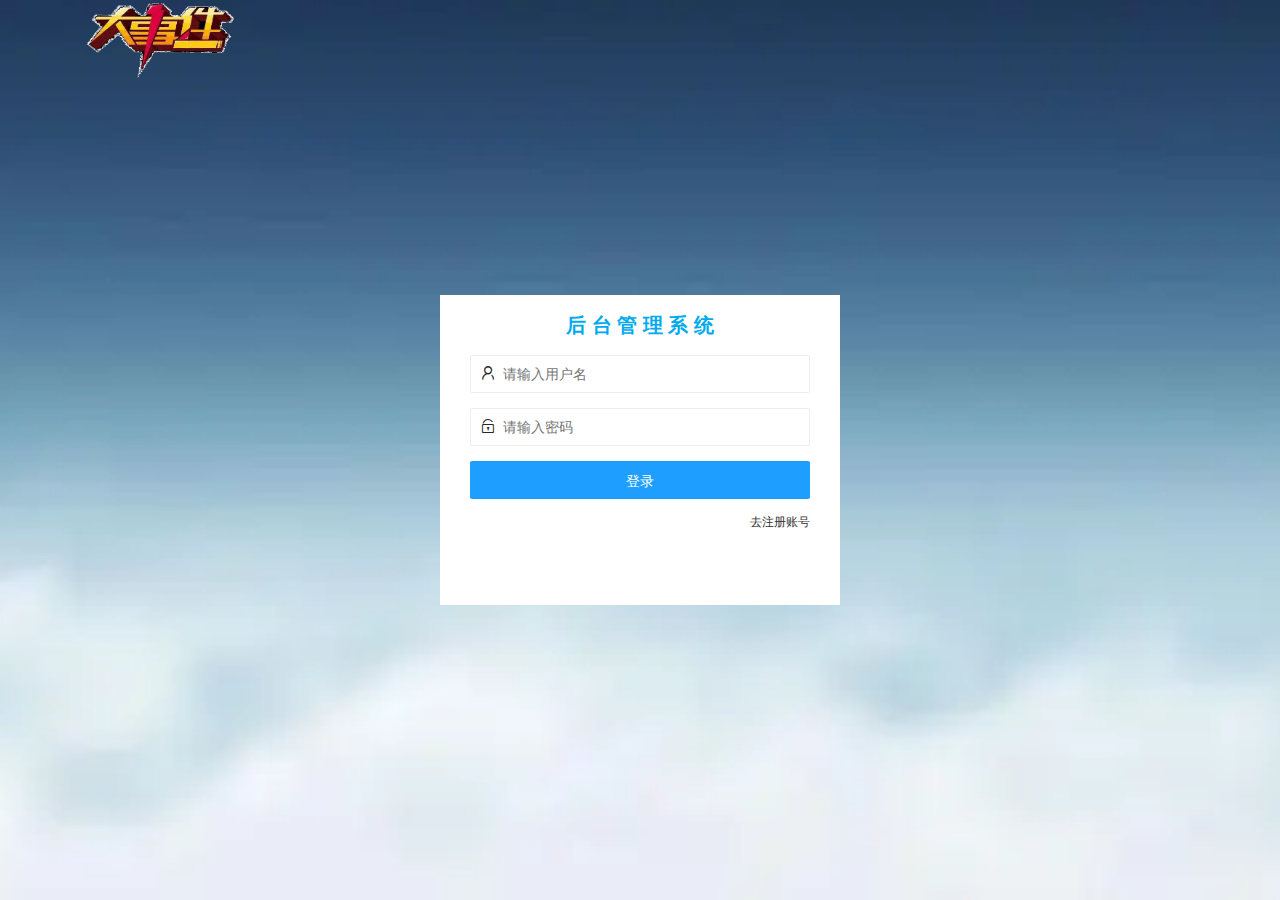
<file: login.html>
<!DOCTYPE html>
<html lang="zh">
	<head>
		<meta charset="UTF-8">
		<meta name="viewport" content="width=device-width, initial-scale=1.0">
		<meta http-equiv="X-UA-Compatible" content="ie=edge">
		<title>大事件-登录/注册</title>
		<!-- 导入自己的样式表 -->
		<link rel="stylesheet" type="text/css" href="assets/css/login.css" />
		<!-- 导入layui的样式 -->
		<link rel="stylesheet" type="text/css" href="assets/lib/layui/css/layui.css" />
	</head>
	<body>
		<!-- 头部logo区域 -->
		<div class="layui-main">
			<img src="assets/images/login2.png" style="width:184px; height: 80px;" />
		</div>
		<!-- 登录注册区域 -->
		<div class="loginAndRegBox">
			<div class="title-box">后 台 管 理 系 统</div>
			<!-- 登录的div -->
			<div class="login-box">
				<!-- 登录的表单 -->
				<form class="layui-form" id="form_login">
					<!-- 用户名 -->
					<div class="layui-form-item">
						<i class="layui-icon layui-icon-username"></i>
						<input type="text" name="username" required lay-verify="required" placeholder="请输入用户名"
							autocomplete="off" class="layui-input">
					</div>
					<!-- 密码 -->
					<div class="layui-form-item">
						<i class="layui-icon layui-icon-password"></i>
						<input type="password" name="password" required lay-verify="required|pwd" placeholder="请输入密码"
							autocomplete="off" class="layui-input">
					</div>
					<!-- 登录按钮 -->
					<div class="layui-form-item">
						<!-- 注意：表单提交按钮和普通按钮的区别，就是 lay-submit 属性-->
						<button class="layui-btn layui-btn-fluid layui-btn-normal" lay-submit>登录</button>
					</div>
					<div class="layui-form-item links">
						<a href="javascript:;" id="link_reg">去注册账号</a>
					</div>
				</form>

			</div>
			<!-- 注册的div -->
			<div class="reg-box">
				<!-- 注册的表单 -->
				<form class="layui-form" id="form_reg">
					<!-- 用户名 -->
					<div class="layui-form-item">
						<i class="layui-icon layui-icon-username"></i>
						<input type="text" name="username" required lay-verify="required" placeholder="请输入用户名"
							autocomplete="off" class="layui-input">
					</div>
					<!-- 密码 -->
					<div class="layui-form-item">
						<i class="layui-icon layui-icon-password"></i>
						<input type="password" name="password" required lay-verify="required|pwd" placeholder="请输入密码"
							autocomplete="off" class="layui-input">
					</div>
					<!-- 密码确认框 -->
					<div class="layui-form-item">
						<i class="layui-icon layui-icon-password"></i>
						<input type="password" name="repassword" required lay-verify="required|pwd|repwd" placeholder="再次确认密码"
							autocomplete="off" class="layui-input">
					</div>
					<!-- 注册按钮 -->
					<div class="layui-form-item">
						<!-- 注意：表单提交按钮和普通按钮的区别，就是 lay-submit 属性-->
						<button class="layui-btn layui-btn-fluid layui-btn-normal" lay-submit>注册</button>
					</div>
					<div class="layui-form-item links">
						<a href="javascript:;" id="link_login">去登录</a>
					</div>
				</form>
			</div>
		</div>

		<!-- 导入layui的JS文件 -->
		<script src="assets/lib/layui/layui.js"></script>
		<!-- 导入jquery -->
		<script src="assets/lib/jquery-3.6.0.js"></script>
		<!-- 导入自己封装的baseAPI.js -->
		<script src="assets/js/baseAPI.js"></script>
		<!-- 导入自己的js脚本 -->
		<script src="assets/js/login.js"></script>
		
	</body>
</html>
</file>
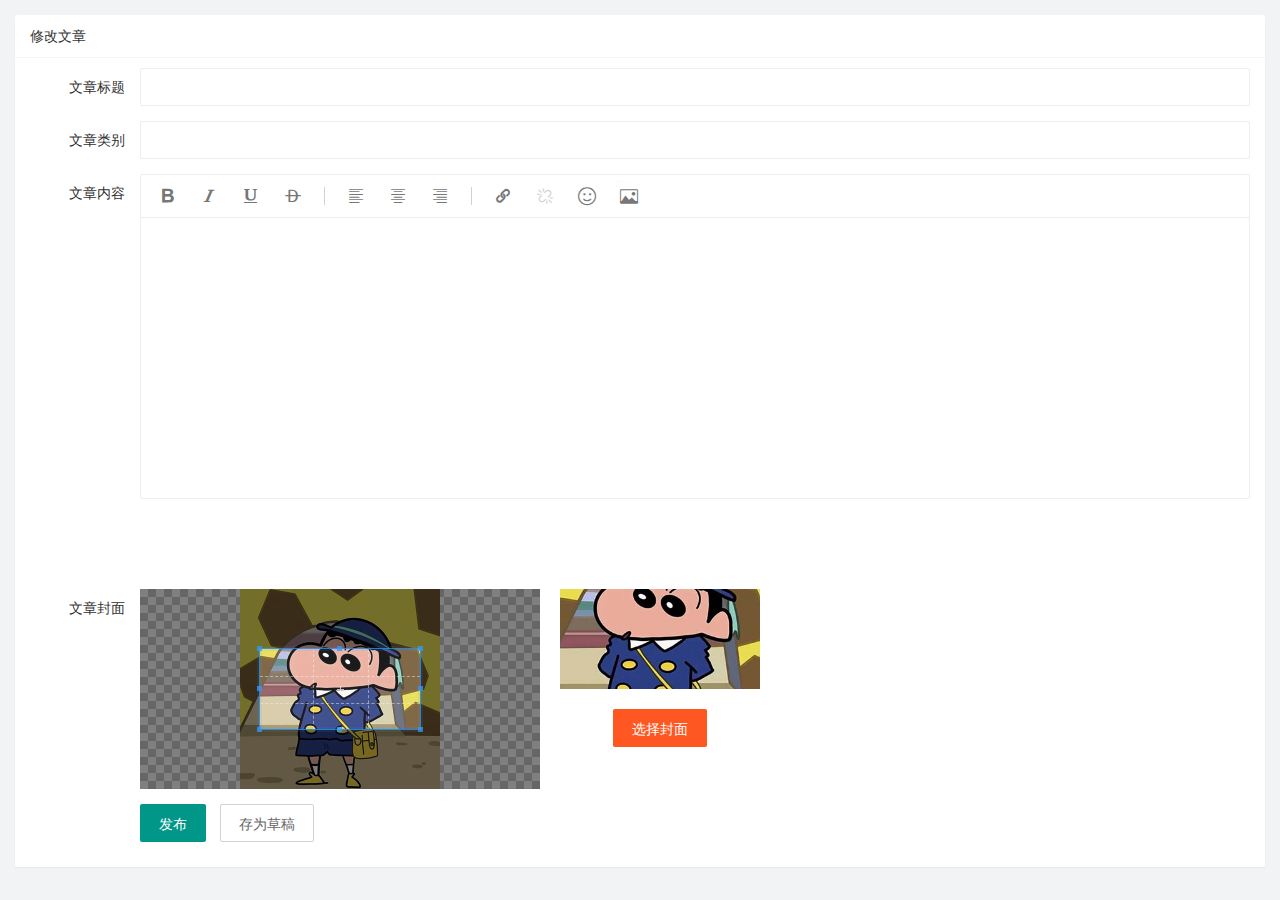
<file: article/art_edit.html>
<!DOCTYPE html>
<html>
	<head>
		<meta charset="utf-8">
		<title></title>
		<link rel="stylesheet" type="text/css" href="../assets/lib/layui/css/layui.css" />
		<link rel="stylesheet" type="text/css" href="../assets/css/article/art_pub.css" />
		<!-- 导入cropper.css文件 -->
		<link rel="stylesheet" type="text/css" href="../assets/lib/cropper.css" />
	</head>
	<body>
		<!-- 卡片区域 -->
		<div class="layui-card">
			<div class="layui-card-header">修改文章</div>
			<div class="layui-card-body">
				<!-- 修改文章的表单-->
				<form class="layui-form" id="form-edit" lay-filter="form-edit">
					<input type="hidden" name="id">
					<!-- 第一行 -->
					<div class="layui-form-item">
						<label class="layui-form-label">文章标题</label>
						<div class="layui-input-block">
							<input type="text" name="title" required lay-verify="required"
								autocomplete="off" class="layui-input">
						</div>
					</div>
					<!-- 第二行 -->
					<div class="layui-form-item">
						<label class="layui-form-label">文章类别</label>
						<div class="layui-input-block">
							<input type="text" name="cate_id" required lay-verify="required"
								autocomplete="off" class="layui-input">
						</div>
					</div>
					<!-- 第三行 -->
					<div class="layui-form-item">

						<!-- 左侧的 label -->
						<label class="layui-form-label">文章内容</label>
						<!-- 为富文本编辑器外部的容器设置高度 -->
						<div class="layui-input-block" style="height: 400px;">
							<!-- 重要：将来这个 textarea 会被初始化为富文本编辑器 -->
							<textarea name="content" id="content"></textarea>
						</div>
					</div>
					<!-- 第四行 -->
					<div class="layui-form-item">
						<!-- 左侧的label -->
						<label class="layui-form-label">文章封面</label>
						<!-- 选择封面区域 -->
						<div class="layui-input-block cover-box">
							<!-- 左侧裁剪区域 -->
							<div class="cover-left">
								<img src="../assets/images/labi2.jpg" id="image">
							</div>
							<!-- 右侧预览区域和选择封面区域 -->
							<div class="cover-right">
								<!-- 预览的区域 -->
								<div class="img-preview"></div>
								<!-- 选择封面按钮 -->
								<button type="button" class="layui-btn layui-btn-danger" id="btnChooseImage">选择封面</button>
								<!-- 放一个隐藏的文件选择框 -->
								<input type="file" id="coverFile" style="display: none;" accept="image/png, image/jpeg, image/gif"/>
							</div>
						</div>
					</div>
					<!-- 第五行 -->
					<div class="layui-form-item">
						<div class="layui-input-block">
							<button class="layui-btn" lay-submit>发布</button>
							<button class="layui-btn layui-btn-primary" lay-submit id="btnSave2">存为草稿</button>
							
						</div>
					</div>
				</form>
			</div>
		</div>


		
	
		<!-- 导入第三方JS插件 -->
		<script src="../assets/lib/layui/layui.js"></script>
		<script src="../assets/lib/jquery-3.6.0.js"></script>
		<!-- 导入cropper相关的js文件 -->
		<script src="../assets/lib/cropper.js"></script>
		<script src="../assets/js/baseAPI.js"></script>
		<!-- 导入模板引擎 -->
		<script src="../assets/lib/template-web.js"></script>
		<!-- 导入富文本编辑器 -->
		<!-- <script src="../assets/lib/tinymce.min.js"></script> -->
		<!-- 导入自己的JS文件 -->
		<script src="../assets/js/article/art_edit.js"></script>
		
	</body>
</html>
</file>
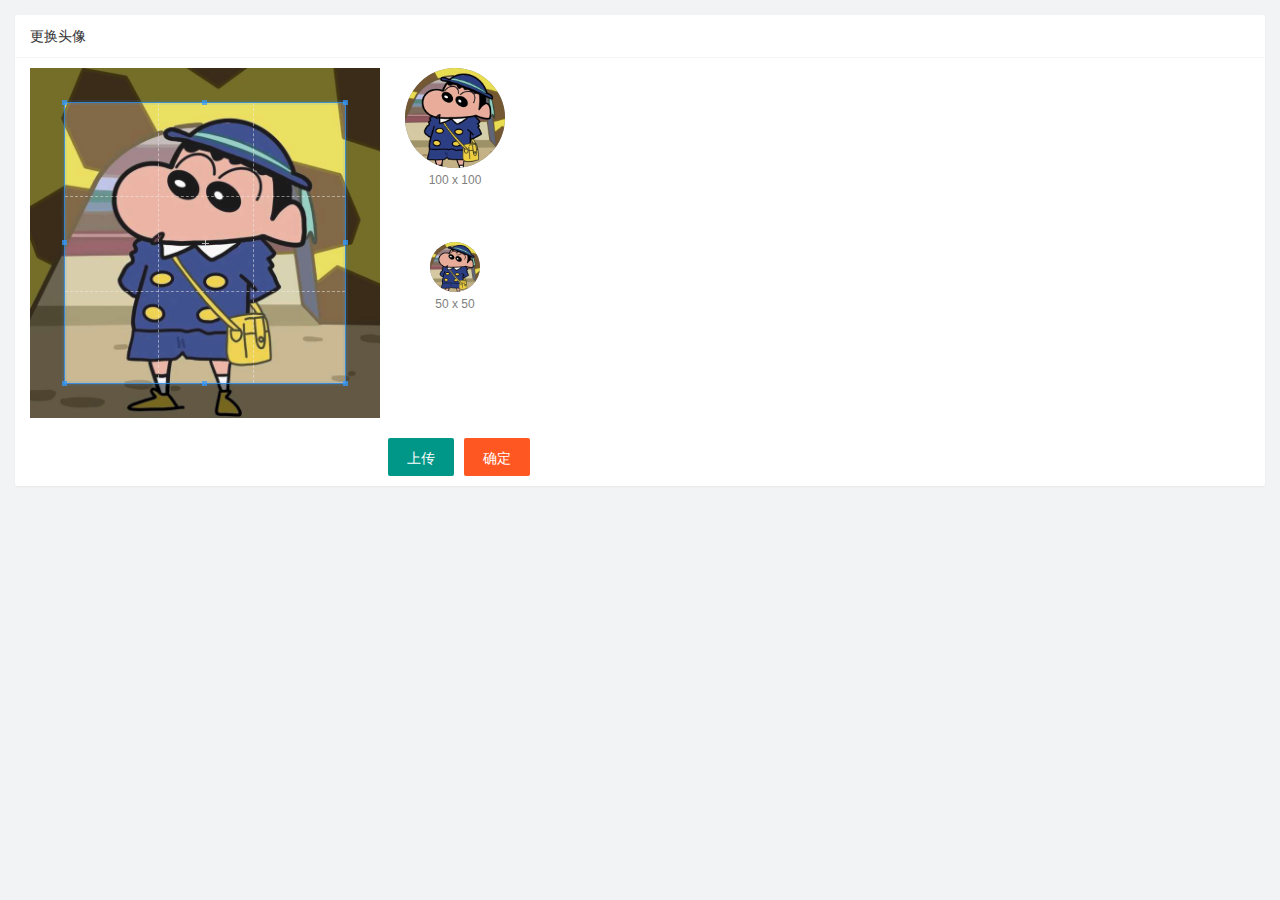
<file: user/user_avatar.html>
<!DOCTYPE html>
<html lang="zh">
<head>
	<meta charset="UTF-8">
	<meta name="viewport" content="width=device-width, initial-scale=1.0">
	<meta http-equiv="X-UA-Compatible" content="ie=edge">
	<title></title>
	<link rel="stylesheet" type="text/css" href="../assets/lib/layui/css/layui.css"/>
	<link rel="stylesheet" type="text/css" href="../assets/lib/cropper.css"/>
	<link rel="stylesheet" type="text/css" href="../assets/css/user/user_avatar.css"/>
</head>
<body>
	<!-- 卡片区域 -->
	<div class="layui-card">
	  <div class="layui-card-header">更换头像</div>
	  <div class="layui-card-body">
	    <!-- 第一行的图片裁剪和预览区域 -->
	      <div class="row1">
	        <!-- 图片裁剪区域 -->
	        <div class="cropper-box">
	          <!-- 这个 img 标签很重要，将来会把它初始化为裁剪区域 -->
	          <img id="image" src="../assets/images/labi.jpg" />
	        </div>
	        <!-- 图片的预览区域 -->
	        <div class="preview-box">
	          <div>
	            <!-- 宽高为 100px 的预览区域 -->
	            <div class="img-preview w100"></div>
	            <p class="size">100 x 100</p>
	          </div>
	          <div>
	            <!-- 宽高为 50px 的预览区域 -->
	            <div class="img-preview w50"></div>
	            <p class="size">50 x 50</p>
	          </div>
	        </div>
	      </div>
	    
	      <!-- 第二行的按钮区域 -->
	      <div class="row2">
			  <!-- 通过accept属性可以指定，允许用户选中什么类型的文件-->
			<input type="file" id="file" accept="image/png,image/jpeg"/>
	        <button type="button" class="layui-btn" id="btnChooseImage">上传</button>
	        <button type="button" class="layui-btn layui-btn-danger" id="btnUpload">确定</button>
	      </div>
	  </div>
	</div>
	
	<script src="../assets/lib/layui/layui.js"></script>
	<script src="../assets/lib/jquery-3.6.0.js"></script>
	<script src="../assets/lib/cropper.js"></script>
	<script src="../assets/js/baseAPI.js"></script>
	<script src="../assets/js/user/user_avatat.js"></script>
</body>
</html>
</file>
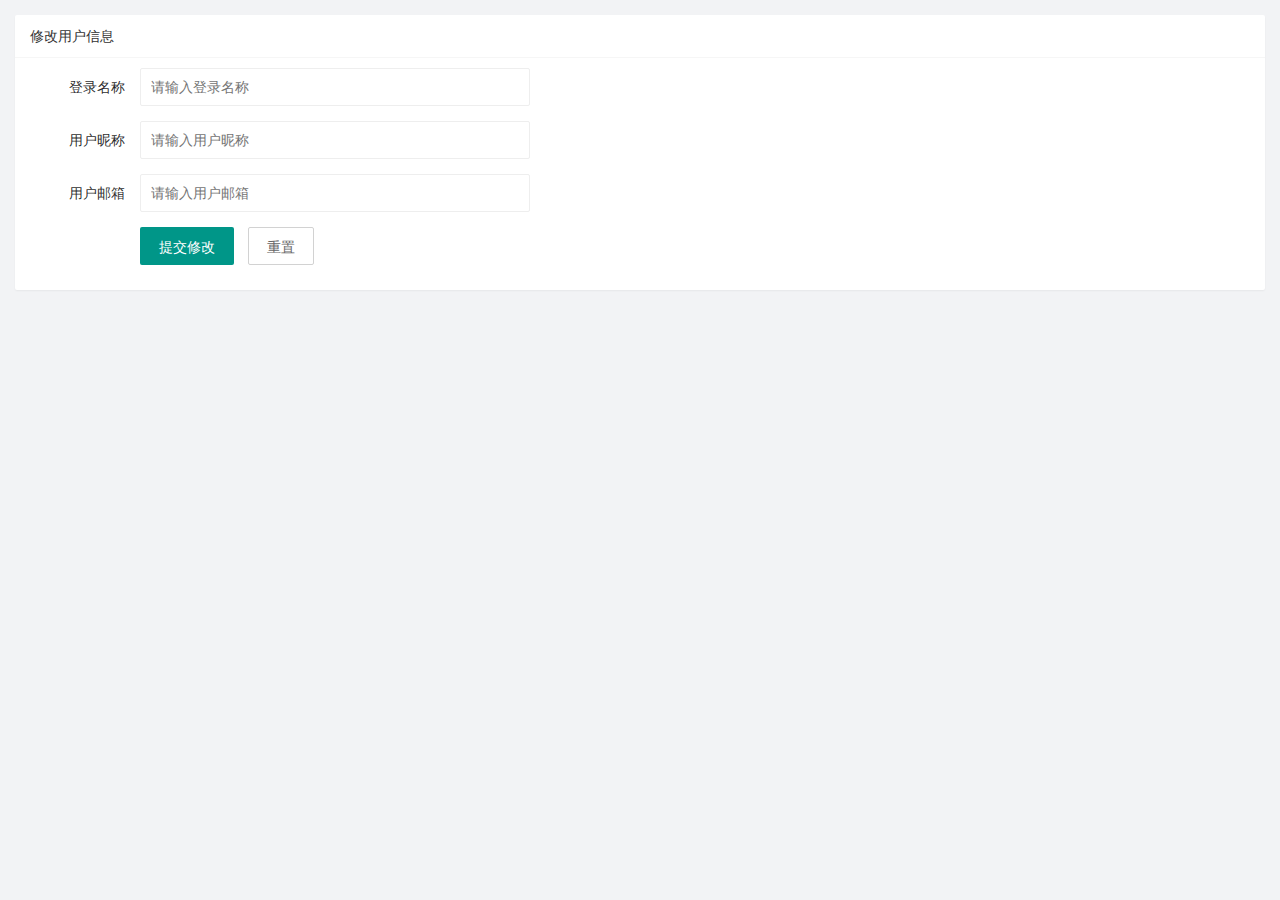
<file: user/user_info.html>
<!DOCTYPE html>
<html lang="zh">
	<head>
		<meta charset="UTF-8">
		<meta name="viewport" content="width=device-width, initial-scale=1.0">
		<meta http-equiv="X-UA-Compatible" content="ie=edge">
		<title></title>
		<!-- 导入layui的样式 -->
		<link rel="stylesheet" type="text/css" href="../assets/lib/layui/css/layui.css" />
		<!-- 导入自己的样式 -->
		<link rel="stylesheet" type="text/css" href="../assets/css/user/user_info.css" />
	</head>
	<body>
		<!-- 卡片区域 -->
		<div class="layui-card">
			<div class="layui-card-header">修改用户信息</div>
			<div class="layui-card-body">
				<!-- form表单区-->
				<form class="layui-form" lay-filter="formUserInfo">
					<!-- 这是隐藏域 -->
					<input type="hidden" name="Id" />
					<div class="layui-form-item">
						<label class="layui-form-label">登录名称</label>
						<div class="layui-input-block">
							<input type="text" name="username" required lay-verify="required" placeholder="请输入登录名称"
								autocomplete="off" class="layui-input" readonly />
						</div>
					</div>
					<div class="layui-form-item">
						<label class="layui-form-label">用户昵称</label>
						<div class="layui-input-block">
							<input type="text" name="nickname" required lay-verify="required|nickname" placeholder="请输入用户昵称"
								autocomplete="off" class="layui-input">
						</div>
					</div>
					<div class="layui-form-item">
						<label class="layui-form-label">用户邮箱</label>
						<div class="layui-input-block">
							<input type="text" name="email" required lay-verify="required|email" placeholder="请输入用户邮箱"
								autocomplete="off" class="layui-input">
						</div>
					</div>
					 <div class="layui-form-item">
					    <div class="layui-input-block">
					      <button class="layui-btn" lay-submit lay-filter="formDemo">提交修改</button>
					      <button type="reset" class="layui-btn layui-btn-primary" id="btnReset">重置</button>
					    </div>
					  </div>
				</form>
			</div>
		</div>
		
		<!-- 导入layui的js 文件 -->
		<script src="../assets/lib/layui/layui.js"></script>
		<!-- 导入jquery 的js文件 -->
		<script src="../assets/lib/jquery-3.6.0.js"></script>
		<!-- 导入baseAPI.js文件 -->
		<script src="../assets/js/baseAPI.js"></script>
		<!-- 导入自己的js文件 -->
		<script src="../assets/js/user/user_info.js"></script>
	</body>
</html>
</file>
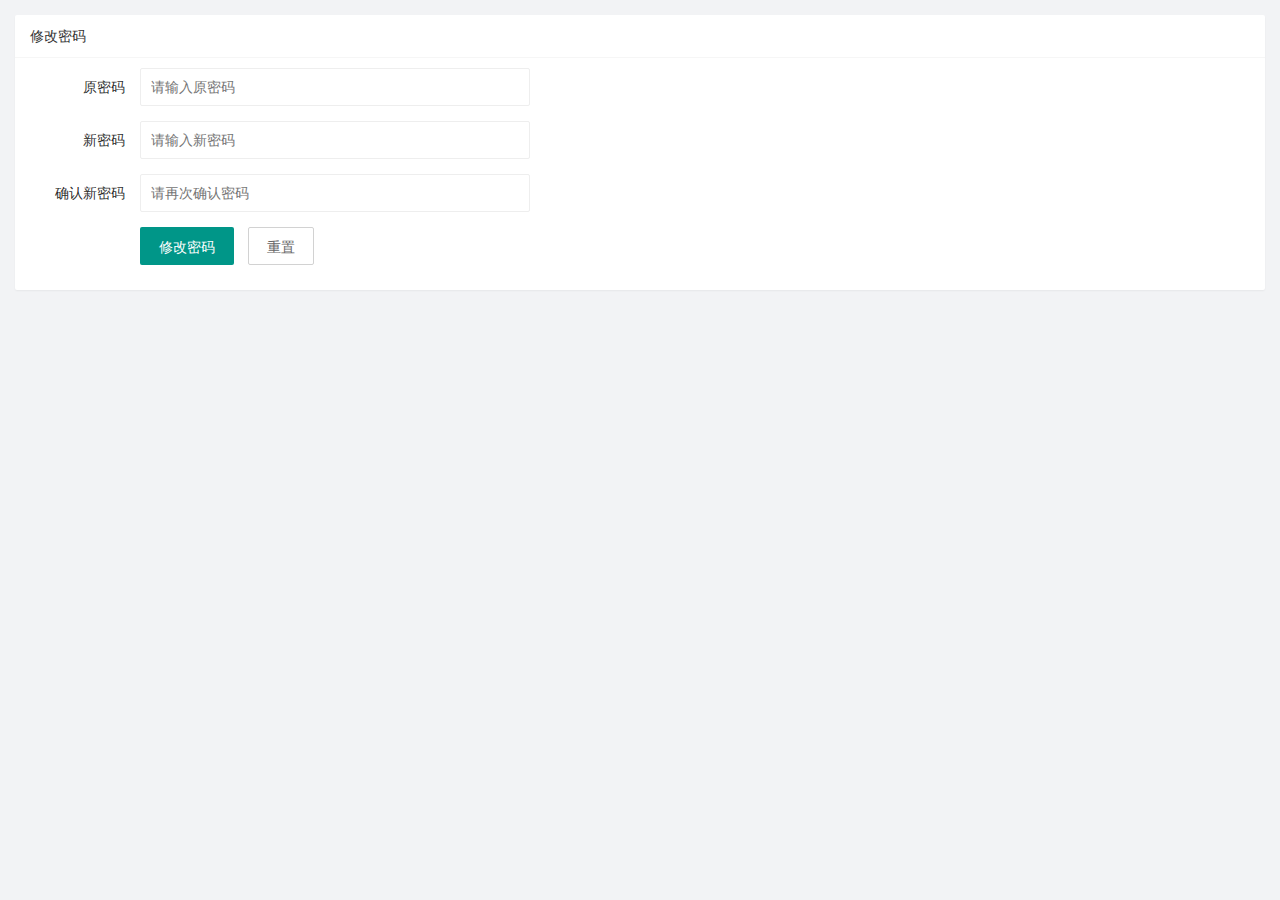
<file: user/user_pwd.html>
<!DOCTYPE html>
<html lang="zh">
	<head>
		<meta charset="UTF-8">
		<meta name="viewport" content="width=device-width, initial-scale=1.0">
		<meta http-equiv="X-UA-Compatible" content="ie=edge">
		<title></title>
		<link rel="stylesheet" type="text/css" href="../assets/lib/layui/css/layui.css" />
		<link rel="stylesheet" type="text/css" href="../assets/css/user/user_pwd.css" />
	</head>
	<body>
		<!-- 卡片区域 -->
		<div class="layui-card">
			<div class="layui-card-header">修改密码</div>
			<div class="layui-card-body">
				<form class="layui-form" action="">
					<div class="layui-form-item">
						<label class="layui-form-label">原密码</label>
						<div class="layui-input-block">
							<input type="password" name="oldPwd" required lay-verify="required|pwd" placeholder="请输入原密码"
								autocomplete="off" class="layui-input">
						</div>
					</div>
					<div class="layui-form-item">
						<label class="layui-form-label">新密码</label>
						<div class="layui-input-block">
							<input type="password" name="newPwd" required lay-verify="required|pwd|samePwd" placeholder="请输入新密码"
								autocomplete="off" class="layui-input">
						</div>
					</div>
					<div class="layui-form-item">
						<label class="layui-form-label">确认新密码</label>
						<div class="layui-input-block">
							<input type="password" name="rePwd" required lay-verify="required|pwd|rePwd" placeholder="请再次确认密码"
								autocomplete="off" class="layui-input">
						</div>
					</div>
					<div class="layui-form-item">
					    <div class="layui-input-block">
					      <button class="layui-btn" lay-submit lay-filter="formDemo">修改密码</button>
					      <button type="reset" class="layui-btn layui-btn-primary">重置</button>
					    </div>
					  </div>
				</form>
			</div>
		</div>
		
		<!-- 导入layui.js文件 -->
		<script src="../assets/lib/layui/layui.js"></script>
		<!-- 导入jquery文件 -->
		<script src="../assets/lib/jquery-3.6.0.js"></script>
		<!-- 导入baseAPI.js文件 -->
		<script src="../assets/js/baseAPI.js"></script>
		<!-- 导入自己的js脚本 -->
		<script src="../assets/js/user/user_pwd.js"></script>
	</body>
</html>
</file>
<file: assets/css/login.css>
html,
body{
	margin: 0;
	padding: 0;
	height: 100%;
	width: 100%;
	background: url(../images/login.webp) no-repeat center;
	background-size: cover;/* cover：是按照等比缩放铺满整个区域 */
}
.loginAndRegBox{
	position: absolute;
	left: 50%;
	top: 50%;
	transform: translate(-50%, -50%);
	width: 400px;
	height: 310px;
	background-color: #fff;
	
}
.title-box{
	height: 60px;
	font-size: 20px;
	font-weight: 700;
	color: #01AAED;
	line-height: 60px;
	text-align: center;
}
.reg-box{
	display: none;
}
.layui-form{
	padding: 0 30px;
}
.links{
	display: flex;
	justify-content: flex-end;
}
.links a{
	font-size: 12px;
}
.layui-form-item{
	position: relative;
}
.layui-icon{
	position: absolute;
	left: 10px;
	top: 10px;
}
.layui-input{
	padding-left: 32px !important;
}
</file>
<file: assets/lib/layui/css/layui.css>
.layui-inline,img{display:inline-block;vertical-align:middle}h1,h2,h3,h4,h5,h6{font-weight:400}a,body{color:#333}.layui-edge,.layui-header,.layui-inline,.layui-main{position:relative}.layui-edge,hr{height:0;overflow:hidden}.layui-layout-body,.layui-side,.layui-side-scroll{overflow-x:hidden}.layui-edge,.layui-elip,hr{overflow:hidden}.layui-btn,.layui-edge,.layui-inline,img{vertical-align:middle}.layui-btn,.layui-disabled,.layui-icon,.layui-unselect{-moz-user-select:none;-webkit-user-select:none;-ms-user-select:none}blockquote,body,button,dd,div,dl,dt,form,h1,h2,h3,h4,h5,h6,input,li,ol,p,pre,td,textarea,th,ul{margin:0;padding:0;-webkit-tap-highlight-color:rgba(0,0,0,0)}a:active,a:hover{outline:0}img{border:none}li{list-style:none}table{border-collapse:collapse;border-spacing:0}h4,h5,h6{font-size:100%}button,input,optgroup,option,select,textarea{font-family:inherit;font-size:inherit;font-style:inherit;font-weight:inherit;outline:0}pre{white-space:pre-wrap;white-space:-moz-pre-wrap;white-space:-pre-wrap;white-space:-o-pre-wrap;word-wrap:break-word}body{line-height:1.6;color:rgba(0,0,0,.85);font:14px Helvetica Neue,Helvetica,PingFang SC,Tahoma,Arial,sans-serif}hr{line-height:0;margin:10px 0;padding:0;border:none!important;border-bottom:1px solid #eee!important;clear:both;background:0 0}a{text-decoration:none}a:hover{color:#777}a cite{font-style:normal;*cursor:pointer}.layui-border-box,.layui-border-box *{box-sizing:border-box}.layui-box,.layui-box *{box-sizing:content-box}.layui-clear{clear:both;*zoom:1}.layui-clear:after{content:'\20';clear:both;*zoom:1;display:block;height:0}.layui-inline{*display:inline;*zoom:1}.layui-btn,.layui-btn-group,.layui-edge{display:inline-block}.layui-edge{width:0;border-width:6px;border-style:dashed;border-color:transparent}.layui-edge-top{top:-4px;border-bottom-color:#999;border-bottom-style:solid}.layui-edge-right{border-left-color:#999;border-left-style:solid}.layui-edge-bottom{top:2px;border-top-color:#999;border-top-style:solid}.layui-edge-left{border-right-color:#999;border-right-style:solid}.layui-elip{text-overflow:ellipsis;white-space:nowrap}.layui-disabled,.layui-disabled:hover{color:#d2d2d2!important;cursor:not-allowed!important}.layui-circle{border-radius:100%}.layui-show{display:block!important}.layui-hide{display:none!important}.layui-show-v{visibility:visible!important}.layui-hide-v{visibility:hidden!important}@font-face{font-family:layui-icon;src:url(../font/iconfont.eot?v=256);src:url(../font/iconfont.eot?v=256#iefix) format('embedded-opentype'),url(../font/iconfont.woff2?v=256) format('woff2'),url(../font/iconfont.woff?v=256) format('woff'),url(../font/iconfont.ttf?v=256) format('truetype'),url(../font/iconfont.svg?v=256#layui-icon) format('svg')}.layui-icon{font-family:layui-icon!important;font-size:16px;font-style:normal;-webkit-font-smoothing:antialiased;-moz-osx-font-smoothing:grayscale}.layui-icon-reply-fill:before{content:"\e611"}.layui-icon-set-fill:before{content:"\e614"}.layui-icon-menu-fill:before{content:"\e60f"}.layui-icon-search:before{content:"\e615"}.layui-icon-share:before{content:"\e641"}.layui-icon-set-sm:before{content:"\e620"}.layui-icon-engine:before{content:"\e628"}.layui-icon-close:before{content:"\1006"}.layui-icon-close-fill:before{content:"\1007"}.layui-icon-chart-screen:before{content:"\e629"}.layui-icon-star:before{content:"\e600"}.layui-icon-circle-dot:before{content:"\e617"}.layui-icon-chat:before{content:"\e606"}.layui-icon-release:before{content:"\e609"}.layui-icon-list:before{content:"\e60a"}.layui-icon-chart:before{content:"\e62c"}.layui-icon-ok-circle:before{content:"\1005"}.layui-icon-layim-theme:before{content:"\e61b"}.layui-icon-table:before{content:"\e62d"}.layui-icon-right:before{content:"\e602"}.layui-icon-left:before{content:"\e603"}.layui-icon-cart-simple:before{content:"\e698"}.layui-icon-face-cry:before{content:"\e69c"}.layui-icon-face-smile:before{content:"\e6af"}.layui-icon-survey:before{content:"\e6b2"}.layui-icon-tree:before{content:"\e62e"}.layui-icon-ie:before{content:"\e7bb"}.layui-icon-upload-circle:before{content:"\e62f"}.layui-icon-add-circle:before{content:"\e61f"}.layui-icon-download-circle:before{content:"\e601"}.layui-icon-templeate-1:before{content:"\e630"}.layui-icon-util:before{content:"\e631"}.layui-icon-face-surprised:before{content:"\e664"}.layui-icon-edit:before{content:"\e642"}.layui-icon-speaker:before{content:"\e645"}.layui-icon-down:before{content:"\e61a"}.layui-icon-file:before{content:"\e621"}.layui-icon-layouts:before{content:"\e632"}.layui-icon-rate-half:before{content:"\e6c9"}.layui-icon-add-circle-fine:before{content:"\e608"}.layui-icon-prev-circle:before{content:"\e633"}.layui-icon-read:before{content:"\e705"}.layui-icon-404:before{content:"\e61c"}.layui-icon-carousel:before{content:"\e634"}.layui-icon-help:before{content:"\e607"}.layui-icon-code-circle:before{content:"\e635"}.layui-icon-windows:before{content:"\e67f"}.layui-icon-water:before{content:"\e636"}.layui-icon-username:before{content:"\e66f"}.layui-icon-find-fill:before{content:"\e670"}.layui-icon-about:before{content:"\e60b"}.layui-icon-location:before{content:"\e715"}.layui-icon-up:before{content:"\e619"}.layui-icon-pause:before{content:"\e651"}.layui-icon-date:before{content:"\e637"}.layui-icon-layim-uploadfile:before{content:"\e61d"}.layui-icon-delete:before{content:"\e640"}.layui-icon-play:before{content:"\e652"}.layui-icon-top:before{content:"\e604"}.layui-icon-firefox:before{content:"\e686"}.layui-icon-friends:before{content:"\e612"}.layui-icon-refresh-3:before{content:"\e9aa"}.layui-icon-ok:before{content:"\e605"}.layui-icon-layer:before{content:"\e638"}.layui-icon-face-smile-fine:before{content:"\e60c"}.layui-icon-dollar:before{content:"\e659"}.layui-icon-group:before{content:"\e613"}.layui-icon-layim-download:before{content:"\e61e"}.layui-icon-picture-fine:before{content:"\e60d"}.layui-icon-link:before{content:"\e64c"}.layui-icon-diamond:before{content:"\e735"}.layui-icon-log:before{content:"\e60e"}.layui-icon-key:before{content:"\e683"}.layui-icon-rate-solid:before{content:"\e67a"}.layui-icon-fonts-del:before{content:"\e64f"}.layui-icon-unlink:before{content:"\e64d"}.layui-icon-fonts-clear:before{content:"\e639"}.layui-icon-triangle-r:before{content:"\e623"}.layui-icon-circle:before{content:"\e63f"}.layui-icon-radio:before{content:"\e643"}.layui-icon-align-center:before{content:"\e647"}.layui-icon-align-right:before{content:"\e648"}.layui-icon-align-left:before{content:"\e649"}.layui-icon-loading-1:before{content:"\e63e"}.layui-icon-return:before{content:"\e65c"}.layui-icon-fonts-strong:before{content:"\e62b"}.layui-icon-upload:before{content:"\e67c"}.layui-icon-dialogue:before{content:"\e63a"}.layui-icon-video:before{content:"\e6ed"}.layui-icon-headset:before{content:"\e6fc"}.layui-icon-cellphone-fine:before{content:"\e63b"}.layui-icon-add-1:before{content:"\e654"}.layui-icon-face-smile-b:before{content:"\e650"}.layui-icon-fonts-html:before{content:"\e64b"}.layui-icon-screen-full:before{content:"\e622"}.layui-icon-form:before{content:"\e63c"}.layui-icon-cart:before{content:"\e657"}.layui-icon-camera-fill:before{content:"\e65d"}.layui-icon-tabs:before{content:"\e62a"}.layui-icon-heart-fill:before{content:"\e68f"}.layui-icon-fonts-code:before{content:"\e64e"}.layui-icon-ios:before{content:"\e680"}.layui-icon-at:before{content:"\e687"}.layui-icon-fire:before{content:"\e756"}.layui-icon-set:before{content:"\e716"}.layui-icon-fonts-u:before{content:"\e646"}.layui-icon-triangle-d:before{content:"\e625"}.layui-icon-tips:before{content:"\e702"}.layui-icon-picture:before{content:"\e64a"}.layui-icon-more-vertical:before{content:"\e671"}.layui-icon-bluetooth:before{content:"\e689"}.layui-icon-flag:before{content:"\e66c"}.layui-icon-loading:before{content:"\e63d"}.layui-icon-fonts-i:before{content:"\e644"}.layui-icon-refresh-1:before{content:"\e666"}.layui-icon-rmb:before{content:"\e65e"}.layui-icon-addition:before{content:"\e624"}.layui-icon-home:before{content:"\e68e"}.layui-icon-time:before{content:"\e68d"}.layui-icon-user:before{content:"\e770"}.layui-icon-notice:before{content:"\e667"}.layui-icon-chrome:before{content:"\e68a"}.layui-icon-edge:before{content:"\e68b"}.layui-icon-login-weibo:before{content:"\e675"}.layui-icon-voice:before{content:"\e688"}.layui-icon-upload-drag:before{content:"\e681"}.layui-icon-login-qq:before{content:"\e676"}.layui-icon-snowflake:before{content:"\e6b1"}.layui-icon-heart:before{content:"\e68c"}.layui-icon-logout:before{content:"\e682"}.layui-icon-file-b:before{content:"\e655"}.layui-icon-template:before{content:"\e663"}.layui-icon-transfer:before{content:"\e691"}.layui-icon-auz:before{content:"\e672"}.layui-icon-console:before{content:"\e665"}.layui-icon-app:before{content:"\e653"}.layui-icon-prev:before{content:"\e65a"}.layui-icon-website:before{content:"\e7ae"}.layui-icon-next:before{content:"\e65b"}.layui-icon-component:before{content:"\e857"}.layui-icon-android:before{content:"\e684"}.layui-icon-more:before{content:"\e65f"}.layui-icon-login-wechat:before{content:"\e677"}.layui-icon-shrink-right:before{content:"\e668"}.layui-icon-spread-left:before{content:"\e66b"}.layui-icon-camera:before{content:"\e660"}.layui-icon-note:before{content:"\e66e"}.layui-icon-refresh:before{content:"\e669"}.layui-icon-female:before{content:"\e661"}.layui-icon-male:before{content:"\e662"}.layui-icon-screen-restore:before{content:"\e758"}.layui-icon-password:before{content:"\e673"}.layui-icon-senior:before{content:"\e674"}.layui-icon-theme:before{content:"\e66a"}.layui-icon-tread:before{content:"\e6c5"}.layui-icon-praise:before{content:"\e6c6"}.layui-icon-star-fill:before{content:"\e658"}.layui-icon-rate:before{content:"\e67b"}.layui-icon-template-1:before{content:"\e656"}.layui-icon-vercode:before{content:"\e679"}.layui-icon-service:before{content:"\e626"}.layui-icon-cellphone:before{content:"\e678"}.layui-icon-print:before{content:"\e66d"}.layui-icon-cols:before{content:"\e610"}.layui-icon-wifi:before{content:"\e7e0"}.layui-icon-export:before{content:"\e67d"}.layui-icon-rss:before{content:"\e808"}.layui-icon-slider:before{content:"\e714"}.layui-icon-email:before{content:"\e618"}.layui-icon-subtraction:before{content:"\e67e"}.layui-icon-mike:before{content:"\e6dc"}.layui-icon-light:before{content:"\e748"}.layui-icon-gift:before{content:"\e627"}.layui-icon-mute:before{content:"\e685"}.layui-icon-reduce-circle:before{content:"\e616"}.layui-icon-music:before{content:"\e690"}.layui-main{width:1140px;margin:0 auto}.layui-header{z-index:1000;height:60px}.layui-header a:hover{transition:all .5s;-webkit-transition:all .5s}.layui-side{position:fixed;left:0;top:0;bottom:0;z-index:999;width:200px}.layui-side-scroll{position:relative;width:220px;height:100%}.layui-body{position:relative;left:200px;right:0;top:0;bottom:0;z-index:900;width:auto;box-sizing:border-box}.layui-layout-admin .layui-header{position:fixed;top:0;left:0;right:0;background-color:#23262E}.layui-layout-admin .layui-side{top:60px;width:200px;overflow-x:hidden}.layui-layout-admin .layui-body{position:absolute;top:60px;padding-bottom:44px}.layui-layout-admin .layui-main{width:auto;margin:0 15px}.layui-layout-admin .layui-footer{position:fixed;left:200px;right:0;bottom:0;z-index:990;height:44px;line-height:44px;padding:0 15px;box-shadow:-1px 0 4px rgb(0 0 0 / 12%);background-color:#FAFAFA}.layui-layout-admin .layui-logo{position:absolute;left:0;top:0;width:200px;height:100%;line-height:60px;text-align:center;color:#009688;font-size:16px;box-shadow:0 1px 2px 0 rgb(0 0 0 / 15%)}.layui-layout-admin .layui-header .layui-nav{background:0 0}.layui-layout-left{position:absolute!important;left:200px;top:0}.layui-layout-right{position:absolute!important;right:0;top:0}.layui-container{position:relative;margin:0 auto;padding:0 15px;box-sizing:border-box}.layui-fluid{position:relative;margin:0 auto;padding:0 15px}.layui-row:after,.layui-row:before{content:"";display:block;clear:both}.layui-col-lg1,.layui-col-lg10,.layui-col-lg11,.layui-col-lg12,.layui-col-lg2,.layui-col-lg3,.layui-col-lg4,.layui-col-lg5,.layui-col-lg6,.layui-col-lg7,.layui-col-lg8,.layui-col-lg9,.layui-col-md1,.layui-col-md10,.layui-col-md11,.layui-col-md12,.layui-col-md2,.layui-col-md3,.layui-col-md4,.layui-col-md5,.layui-col-md6,.layui-col-md7,.layui-col-md8,.layui-col-md9,.layui-col-sm1,.layui-col-sm10,.layui-col-sm11,.layui-col-sm12,.layui-col-sm2,.layui-col-sm3,.layui-col-sm4,.layui-col-sm5,.layui-col-sm6,.layui-col-sm7,.layui-col-sm8,.layui-col-sm9,.layui-col-xs1,.layui-col-xs10,.layui-col-xs11,.layui-col-xs12,.layui-col-xs2,.layui-col-xs3,.layui-col-xs4,.layui-col-xs5,.layui-col-xs6,.layui-col-xs7,.layui-col-xs8,.layui-col-xs9{position:relative;display:block;box-sizing:border-box}.layui-col-xs1,.layui-col-xs10,.layui-col-xs11,.layui-col-xs12,.layui-col-xs2,.layui-col-xs3,.layui-col-xs4,.layui-col-xs5,.layui-col-xs6,.layui-col-xs7,.layui-col-xs8,.layui-col-xs9{float:left}.layui-col-xs1{width:8.33333333%}.layui-col-xs2{width:16.66666667%}.layui-col-xs3{width:25%}.layui-col-xs4{width:33.33333333%}.layui-col-xs5{width:41.66666667%}.layui-col-xs6{width:50%}.layui-col-xs7{width:58.33333333%}.layui-col-xs8{width:66.66666667%}.layui-col-xs9{width:75%}.layui-col-xs10{width:83.33333333%}.layui-col-xs11{width:91.66666667%}.layui-col-xs12{width:100%}.layui-col-xs-offset1{margin-left:8.33333333%}.layui-col-xs-offset2{margin-left:16.66666667%}.layui-col-xs-offset3{margin-left:25%}.layui-col-xs-offset4{margin-left:33.33333333%}.layui-col-xs-offset5{margin-left:41.66666667%}.layui-col-xs-offset6{margin-left:50%}.layui-col-xs-offset7{margin-left:58.33333333%}.layui-col-xs-offset8{margin-left:66.66666667%}.layui-col-xs-offset9{margin-left:75%}.layui-col-xs-offset10{margin-left:83.33333333%}.layui-col-xs-offset11{margin-left:91.66666667%}.layui-col-xs-offset12{margin-left:100%}@media screen and (max-width:768px){.layui-hide-xs{display:none!important}.layui-show-xs-block{display:block!important}.layui-show-xs-inline{display:inline!important}.layui-show-xs-inline-block{display:inline-block!important}}@media screen and (min-width:768px){.layui-container{width:750px}.layui-hide-sm{display:none!important}.layui-show-sm-block{display:block!important}.layui-show-sm-inline{display:inline!important}.layui-show-sm-inline-block{display:inline-block!important}.layui-col-sm1,.layui-col-sm10,.layui-col-sm11,.layui-col-sm12,.layui-col-sm2,.layui-col-sm3,.layui-col-sm4,.layui-col-sm5,.layui-col-sm6,.layui-col-sm7,.layui-col-sm8,.layui-col-sm9{float:left}.layui-col-sm1{width:8.33333333%}.layui-col-sm2{width:16.66666667%}.layui-col-sm3{width:25%}.layui-col-sm4{width:33.33333333%}.layui-col-sm5{width:41.66666667%}.layui-col-sm6{width:50%}.layui-col-sm7{width:58.33333333%}.layui-col-sm8{width:66.66666667%}.layui-col-sm9{width:75%}.layui-col-sm10{width:83.33333333%}.layui-col-sm11{width:91.66666667%}.layui-col-sm12{width:100%}.layui-col-sm-offset1{margin-left:8.33333333%}.layui-col-sm-offset2{margin-left:16.66666667%}.layui-col-sm-offset3{margin-left:25%}.layui-col-sm-offset4{margin-left:33.33333333%}.layui-col-sm-offset5{margin-left:41.66666667%}.layui-col-sm-offset6{margin-left:50%}.layui-col-sm-offset7{margin-left:58.33333333%}.layui-col-sm-offset8{margin-left:66.66666667%}.layui-col-sm-offset9{margin-left:75%}.layui-col-sm-offset10{margin-left:83.33333333%}.layui-col-sm-offset11{margin-left:91.66666667%}.layui-col-sm-offset12{margin-left:100%}}@media screen and (min-width:992px){.layui-container{width:970px}.layui-hide-md{display:none!important}.layui-show-md-block{display:block!important}.layui-show-md-inline{display:inline!important}.layui-show-md-inline-block{display:inline-block!important}.layui-col-md1,.layui-col-md10,.layui-col-md11,.layui-col-md12,.layui-col-md2,.layui-col-md3,.layui-col-md4,.layui-col-md5,.layui-col-md6,.layui-col-md7,.layui-col-md8,.layui-col-md9{float:left}.layui-col-md1{width:8.33333333%}.layui-col-md2{width:16.66666667%}.layui-col-md3{width:25%}.layui-col-md4{width:33.33333333%}.layui-col-md5{width:41.66666667%}.layui-col-md6{width:50%}.layui-col-md7{width:58.33333333%}.layui-col-md8{width:66.66666667%}.layui-col-md9{width:75%}.layui-col-md10{width:83.33333333%}.layui-col-md11{width:91.66666667%}.layui-col-md12{width:100%}.layui-col-md-offset1{margin-left:8.33333333%}.layui-col-md-offset2{margin-left:16.66666667%}.layui-col-md-offset3{margin-left:25%}.layui-col-md-offset4{margin-left:33.33333333%}.layui-col-md-offset5{margin-left:41.66666667%}.layui-col-md-offset6{margin-left:50%}.layui-col-md-offset7{margin-left:58.33333333%}.layui-col-md-offset8{margin-left:66.66666667%}.layui-col-md-offset9{margin-left:75%}.layui-col-md-offset10{margin-left:83.33333333%}.layui-col-md-offset11{margin-left:91.66666667%}.layui-col-md-offset12{margin-left:100%}}@media screen and (min-width:1200px){.layui-container{width:1170px}.layui-hide-lg{display:none!important}.layui-show-lg-block{display:block!important}.layui-show-lg-inline{display:inline!important}.layui-show-lg-inline-block{display:inline-block!important}.layui-col-lg1,.layui-col-lg10,.layui-col-lg11,.layui-col-lg12,.layui-col-lg2,.layui-col-lg3,.layui-col-lg4,.layui-col-lg5,.layui-col-lg6,.layui-col-lg7,.layui-col-lg8,.layui-col-lg9{float:left}.layui-col-lg1{width:8.33333333%}.layui-col-lg2{width:16.66666667%}.layui-col-lg3{width:25%}.layui-col-lg4{width:33.33333333%}.layui-col-lg5{width:41.66666667%}.layui-col-lg6{width:50%}.layui-col-lg7{width:58.33333333%}.layui-col-lg8{width:66.66666667%}.layui-col-lg9{width:75%}.layui-col-lg10{width:83.33333333%}.layui-col-lg11{width:91.66666667%}.layui-col-lg12{width:100%}.layui-col-lg-offset1{margin-left:8.33333333%}.layui-col-lg-offset2{margin-left:16.66666667%}.layui-col-lg-offset3{margin-left:25%}.layui-col-lg-offset4{margin-left:33.33333333%}.layui-col-lg-offset5{margin-left:41.66666667%}.layui-col-lg-offset6{margin-left:50%}.layui-col-lg-offset7{margin-left:58.33333333%}.layui-col-lg-offset8{margin-left:66.66666667%}.layui-col-lg-offset9{margin-left:75%}.layui-col-lg-offset10{margin-left:83.33333333%}.layui-col-lg-offset11{margin-left:91.66666667%}.layui-col-lg-offset12{margin-left:100%}}.layui-col-space1{margin:-.5px}.layui-col-space1>*{padding:.5px}.layui-col-space2{margin:-1px}.layui-col-space2>*{padding:1px}.layui-col-space4{margin:-2px}.layui-col-space4>*{padding:2px}.layui-col-space5{margin:-2.5px}.layui-col-space5>*{padding:2.5px}.layui-col-space6{margin:-3px}.layui-col-space6>*{padding:3px}.layui-col-space8{margin:-4px}.layui-col-space8>*{padding:4px}.layui-col-space10{margin:-5px}.layui-col-space10>*{padding:5px}.layui-col-space12{margin:-6px}.layui-col-space12>*{padding:6px}.layui-col-space14{margin:-7px}.layui-col-space14>*{padding:7px}.layui-col-space15{margin:-7.5px}.layui-col-space15>*{padding:7.5px}.layui-col-space16{margin:-8px}.layui-col-space16>*{padding:8px}.layui-col-space18{margin:-9px}.layui-col-space18>*{padding:9px}.layui-col-space20{margin:-10px}.layui-col-space20>*{padding:10px}.layui-col-space22{margin:-11px}.layui-col-space22>*{padding:11px}.layui-col-space24{margin:-12px}.layui-col-space24>*{padding:12px}.layui-col-space25{margin:-12.5px}.layui-col-space25>*{padding:12.5px}.layui-col-space26{margin:-13px}.layui-col-space26>*{padding:13px}.layui-col-space28{margin:-14px}.layui-col-space28>*{padding:14px}.layui-col-space30{margin:-15px}.layui-col-space30>*{padding:15px}.layui-btn,.layui-input,.layui-select,.layui-textarea,.layui-upload-button{outline:0;-webkit-appearance:none;transition:all .3s;-webkit-transition:all .3s;box-sizing:border-box}.layui-elem-quote{margin-bottom:10px;padding:15px;line-height:1.6;border-left:5px solid #5FB878;border-radius:0 2px 2px 0;background-color:#FAFAFA}.layui-quote-nm{border-style:solid;border-width:1px 1px 1px 5px;background:0 0}.layui-elem-field{margin-bottom:10px;padding:0;border-width:1px;border-style:solid}.layui-elem-field legend{margin-left:20px;padding:0 10px;font-size:20px;font-weight:300}.layui-field-title{margin:10px 0 20px;border-width:1px 0 0}.layui-field-box{padding:15px}.layui-field-title .layui-field-box{padding:10px 0}.layui-progress{position:relative;height:6px;border-radius:20px;background-color:#eee}.layui-progress-bar{position:absolute;left:0;top:0;width:0;max-width:100%;height:6px;border-radius:20px;text-align:right;background-color:#5FB878;transition:all .3s;-webkit-transition:all .3s}.layui-progress-big,.layui-progress-big .layui-progress-bar{height:18px;line-height:18px}.layui-progress-text{position:relative;top:-20px;line-height:18px;font-size:12px;color:#666}.layui-progress-big .layui-progress-text{position:static;padding:0 10px;color:#fff}.layui-collapse{border-width:1px;border-style:solid;border-radius:2px}.layui-colla-content,.layui-colla-item{border-top-width:1px;border-top-style:solid}.layui-colla-item:first-child{border-top:none}.layui-colla-title{position:relative;height:42px;line-height:42px;padding:0 15px 0 35px;color:#333;background-color:#FAFAFA;cursor:pointer;font-size:14px;overflow:hidden}.layui-colla-content{display:none;padding:10px 15px;line-height:1.6;color:#666}.layui-colla-icon{position:absolute;left:15px;top:0;font-size:14px}.layui-card-body,.layui-card-header,.layui-form-label,.layui-form-mid,.layui-form-select,.layui-input-block,.layui-input-inline,.layui-panel,.layui-textarea{position:relative}.layui-card{margin-bottom:15px;border-radius:2px;background-color:#fff;box-shadow:0 1px 2px 0 rgba(0,0,0,.05)}.layui-form-select dl,.layui-panel{box-shadow:1px 1px 4px rgb(0 0 0 / 8%)}.layui-card:last-child{margin-bottom:0}.layui-card-header{height:42px;line-height:42px;padding:0 15px;border-bottom:1px solid #f6f6f6;color:#333;border-radius:2px 2px 0 0;font-size:14px}.layui-card-body{padding:10px 15px;line-height:24px}.layui-card-body[pad15]{padding:15px}.layui-card-body[pad20]{padding:20px}.layui-card-body .layui-table{margin:5px 0}.layui-card .layui-tab{margin:0}.layui-panel{border-width:1px;border-style:solid;border-radius:2px;background-color:#fff;color:#666}.layui-bg-black,.layui-bg-blue,.layui-bg-cyan,.layui-bg-green,.layui-bg-orange,.layui-bg-red{color:#fff!important}.layui-panel-window{position:relative;padding:15px;border-radius:0;border-top:5px solid #eee;background-color:#fff}.layui-border,.layui-border-black,.layui-border-blue,.layui-border-cyan,.layui-border-green,.layui-border-orange,.layui-border-red{border-width:1px;border-style:solid}.layui-auxiliar-moving{position:fixed;left:0;right:0;top:0;bottom:0;width:100%;height:100%;background:0 0;z-index:9999999999}.layui-bg-red{background-color:#FF5722!important}.layui-bg-orange{background-color:#FFB800!important}.layui-bg-green{background-color:#009688!important}.layui-bg-cyan{background-color:#2F4056!important}.layui-bg-blue{background-color:#1E9FFF!important}.layui-bg-black{background-color:#393D49!important}.layui-bg-gray{background-color:#FAFAFA!important;color:#666!important}.layui-badge-rim,.layui-border,.layui-colla-content,.layui-colla-item,.layui-collapse,.layui-elem-field,.layui-form-pane .layui-form-item[pane],.layui-form-pane .layui-form-label,.layui-input,.layui-layedit,.layui-layedit-tool,.layui-panel,.layui-quote-nm,.layui-select,.layui-tab-bar,.layui-tab-card,.layui-tab-title,.layui-tab-title .layui-this:after,.layui-textarea{border-color:#eee}.layui-border{color:#666!important}.layui-border-red{border-color:#FF5722!important;color:#FF5722!important}.layui-border-orange{border-color:#FFB800!important;color:#FFB800!important}.layui-border-green{border-color:#009688!important;color:#009688!important}.layui-border-cyan{border-color:#2F4056!important;color:#2F4056!important}.layui-border-blue{border-color:#1E9FFF!important;color:#1E9FFF!important}.layui-border-black{border-color:#393D49!important;color:#393D49!important}.layui-timeline-item:before{background-color:#eee}.layui-text{line-height:1.6;font-size:14px;color:#666}.layui-text h1,.layui-text h2,.layui-text h3{font-weight:500;color:#333}.layui-text h1{font-size:30px}.layui-text h2{font-size:24px}.layui-text h3{font-size:18px}.layui-text a:not(.layui-btn){color:#01AAED}.layui-text a:not(.layui-btn):hover{text-decoration:underline}.layui-text ul{padding:5px 0 5px 15px}.layui-text ul li{margin-top:5px;list-style-type:disc}.layui-text em,.layui-word-aux{color:#999!important;padding-left:5px!important;padding-right:5px!important}.layui-text p{margin:10px 0}.layui-text p:first-child{margin-top:0}.layui-font-12{font-size:12px!important}.layui-font-14{font-size:14px!important}.layui-font-16{font-size:16px!important}.layui-font-18{font-size:18px!important}.layui-font-20{font-size:20px!important}.layui-font-red{color:#FF5722!important}.layui-font-orange{color:#FFB800!important}.layui-font-green{color:#009688!important}.layui-font-cyan{color:#2F4056!important}.layui-font-blue{color:#01AAED!important}.layui-font-black{color:#000!important}.layui-font-gray{color:#c2c2c2!important}.layui-btn{height:38px;line-height:38px;border:1px solid transparent;padding:0 18px;background-color:#009688;color:#fff;white-space:nowrap;text-align:center;font-size:14px;border-radius:2px;cursor:pointer}.layui-btn:hover{opacity:.8;filter:alpha(opacity=80);color:#fff}.layui-btn:active{opacity:1;filter:alpha(opacity=100)}.layui-btn+.layui-btn{margin-left:10px}.layui-btn-container{font-size:0}.layui-btn-container .layui-btn{margin-right:10px;margin-bottom:10px}.layui-btn-container .layui-btn+.layui-btn{margin-left:0}.layui-table .layui-btn-container .layui-btn{margin-bottom:9px}.layui-btn-radius{border-radius:100px}.layui-btn .layui-icon{padding:0 2px;vertical-align:middle\9;vertical-align:bottom}.layui-btn-primary{border-color:#d2d2d2;background:0 0;color:#666}.layui-btn-primary:hover{border-color:#009688;color:#333}.layui-btn-normal{background-color:#1E9FFF}.layui-btn-warm{background-color:#FFB800}.layui-btn-danger{background-color:#FF5722}.layui-btn-checked{background-color:#5FB878}.layui-btn-disabled,.layui-btn-disabled:active,.layui-btn-disabled:hover{border-color:#eee!important;background-color:#FBFBFB!important;color:#d2d2d2!important;cursor:not-allowed!important;opacity:1}.layui-btn-lg{height:44px;line-height:44px;padding:0 25px;font-size:16px}.layui-btn-sm{height:30px;line-height:30px;padding:0 10px;font-size:12px}.layui-btn-xs{height:22px;line-height:22px;padding:0 5px;font-size:12px}.layui-btn-xs i{font-size:12px!important}.layui-btn-group{vertical-align:middle;font-size:0}.layui-btn-group .layui-btn{margin-left:0!important;margin-right:0!important;border-left:1px solid rgba(255,255,255,.5);border-radius:0}.layui-btn-group .layui-btn-primary{border-left:none}.layui-btn-group .layui-btn-primary:hover{border-color:#d2d2d2;color:#009688}.layui-btn-group .layui-btn:first-child{border-left:none;border-radius:2px 0 0 2px}.layui-btn-group .layui-btn-primary:first-child{border-left:1px solid #d2d2d2}.layui-btn-group .layui-btn:last-child{border-radius:0 2px 2px 0}.layui-btn-group .layui-btn+.layui-btn{margin-left:0}.layui-btn-group+.layui-btn-group{margin-left:10px}.layui-btn-fluid{width:100%}.layui-input,.layui-select,.layui-textarea{height:38px;line-height:1.3;line-height:38px\9;border-width:1px;border-style:solid;background-color:#fff;color:rgba(0,0,0,.85);border-radius:2px}.layui-input::-webkit-input-placeholder,.layui-select::-webkit-input-placeholder,.layui-textarea::-webkit-input-placeholder{line-height:1.3}.layui-input,.layui-textarea{display:block;width:100%;padding-left:10px}.layui-input:hover,.layui-textarea:hover{border-color:#eee!important}.layui-input:focus,.layui-textarea:focus{border-color:#d2d2d2!important}.layui-textarea{min-height:100px;height:auto;line-height:20px;padding:6px 10px;resize:vertical}.layui-select{padding:0 10px}.layui-form input[type=checkbox],.layui-form input[type=radio],.layui-form select{display:none}.layui-form [lay-ignore]{display:initial}.layui-form-item{margin-bottom:15px;clear:both;*zoom:1}.layui-form-item:after{content:'\20';clear:both;*zoom:1;display:block;height:0}.layui-form-label{float:left;display:block;padding:9px 15px;width:80px;font-weight:400;line-height:20px;text-align:right}.layui-form-label-col{display:block;float:none;padding:9px 0;line-height:20px;text-align:left}.layui-form-item .layui-inline{margin-bottom:5px;margin-right:10px}.layui-input-block{margin-left:110px;min-height:36px}.layui-input-inline{display:inline-block;vertical-align:middle}.layui-form-item .layui-input-inline{float:left;width:190px;margin-right:10px}.layui-form-text .layui-input-inline{width:auto}.layui-form-mid{float:left;display:block;padding:9px 0!important;line-height:20px;margin-right:10px}.layui-form-danger+.layui-form-select .layui-input,.layui-form-danger:focus{border-color:#FF5722!important}.layui-form-select .layui-input{padding-right:30px;cursor:pointer}.layui-form-select .layui-edge{position:absolute;right:10px;top:50%;margin-top:-3px;cursor:pointer;border-width:6px;border-top-color:#c2c2c2;border-top-style:solid;transition:all .3s;-webkit-transition:all .3s}.layui-form-select dl{display:none;position:absolute;left:0;top:42px;padding:5px 0;z-index:899;min-width:100%;border:1px solid #eee;max-height:300px;overflow-y:auto;background-color:#fff;border-radius:2px;box-sizing:border-box}.layui-form-select dl dd,.layui-form-select dl dt{padding:0 10px;line-height:36px;white-space:nowrap;overflow:hidden;text-overflow:ellipsis}.layui-form-select dl dt{font-size:12px;color:#999}.layui-form-select dl dd{cursor:pointer}.layui-form-select dl dd:hover{background-color:#F6F6F6;-webkit-transition:.5s all;transition:.5s all}.layui-form-select .layui-select-group dd{padding-left:20px}.layui-form-select dl dd.layui-select-tips{padding-left:10px!important;color:#999}.layui-form-select dl dd.layui-this{background-color:#5FB878;color:#fff}.layui-form-checkbox,.layui-form-select dl dd.layui-disabled{background-color:#fff}.layui-form-selected dl{display:block}.layui-form-checkbox,.layui-form-checkbox *,.layui-form-switch{display:inline-block;vertical-align:middle}.layui-form-selected .layui-edge{margin-top:-9px;-webkit-transform:rotate(180deg);transform:rotate(180deg);margin-top:-3px\9}:root .layui-form-selected .layui-edge{margin-top:-9px\0/IE9}.layui-form-selectup dl{top:auto;bottom:42px}.layui-select-none{margin:5px 0;text-align:center;color:#999}.layui-select-disabled .layui-disabled{border-color:#eee!important}.layui-select-disabled .layui-edge{border-top-color:#d2d2d2}.layui-form-checkbox{position:relative;height:30px;line-height:30px;margin-right:10px;padding-right:30px;cursor:pointer;font-size:0;-webkit-transition:.1s linear;transition:.1s linear;box-sizing:border-box}.layui-form-checkbox span{padding:0 10px;height:100%;font-size:14px;border-radius:2px 0 0 2px;background-color:#d2d2d2;color:#fff;overflow:hidden;white-space:nowrap;text-overflow:ellipsis}.layui-form-checkbox:hover span{background-color:#c2c2c2}.layui-form-checkbox i{position:absolute;right:0;top:0;width:30px;height:28px;border:1px solid #d2d2d2;border-left:none;border-radius:0 2px 2px 0;color:#fff;font-size:20px;text-align:center}.layui-form-checkbox:hover i{border-color:#c2c2c2;color:#c2c2c2}.layui-form-checked,.layui-form-checked:hover{border-color:#5FB878}.layui-form-checked span,.layui-form-checked:hover span{background-color:#5FB878}.layui-form-checked i,.layui-form-checked:hover i{color:#5FB878}.layui-form-item .layui-form-checkbox{margin-top:4px}.layui-form-checkbox[lay-skin=primary]{height:auto!important;line-height:normal!important;min-width:18px;min-height:18px;border:none!important;margin-right:0;padding-left:28px;padding-right:0;background:0 0}.layui-form-checkbox[lay-skin=primary] span{padding-left:0;padding-right:15px;line-height:18px;background:0 0;color:#666}.layui-form-checkbox[lay-skin=primary] i{right:auto;left:0;width:16px;height:16px;line-height:16px;border:1px solid #d2d2d2;font-size:12px;border-radius:2px;background-color:#fff;-webkit-transition:.1s linear;transition:.1s linear}.layui-form-checkbox[lay-skin=primary]:hover i{border-color:#5FB878;color:#fff}.layui-form-checked[lay-skin=primary] i{border-color:#5FB878!important;background-color:#5FB878;color:#fff}.layui-checkbox-disabled[lay-skin=primary] span{background:0 0!important;color:#c2c2c2!important}.layui-checkbox-disabled[lay-skin=primary]:hover i{border-color:#d2d2d2}.layui-form-item .layui-form-checkbox[lay-skin=primary]{margin-top:10px}.layui-form-switch{position:relative;height:22px;line-height:22px;min-width:35px;padding:0 5px;margin-top:8px;border:1px solid #d2d2d2;border-radius:20px;cursor:pointer;background-color:#fff;-webkit-transition:.1s linear;transition:.1s linear}.layui-form-switch i{position:absolute;left:5px;top:3px;width:16px;height:16px;border-radius:20px;background-color:#d2d2d2;-webkit-transition:.1s linear;transition:.1s linear}.layui-form-switch em{position:relative;top:0;width:25px;margin-left:21px;padding:0!important;text-align:center!important;color:#999!important;font-style:normal!important;font-size:12px}.layui-form-onswitch{border-color:#5FB878;background-color:#5FB878}.layui-checkbox-disabled,.layui-checkbox-disabled i{border-color:#eee!important}.layui-form-onswitch i{left:100%;margin-left:-21px;background-color:#fff}.layui-form-onswitch em{margin-left:5px;margin-right:21px;color:#fff!important}.layui-checkbox-disabled span{background-color:#eee!important}.layui-checkbox-disabled em{color:#d2d2d2!important}.layui-checkbox-disabled:hover i{color:#fff!important}[lay-radio]{display:none}.layui-form-radio,.layui-form-radio *{display:inline-block;vertical-align:middle}.layui-form-radio{line-height:28px;margin:6px 10px 0 0;padding-right:10px;cursor:pointer;font-size:0}.layui-form-radio *{font-size:14px}.layui-form-radio>i{margin-right:8px;font-size:22px;color:#c2c2c2}.layui-form-radio:hover *,.layui-form-radioed,.layui-form-radioed>i{color:#5FB878}.layui-radio-disabled>i{color:#eee!important}.layui-radio-disabled *{color:#c2c2c2!important}.layui-form-pane .layui-form-label{width:110px;padding:8px 15px;height:38px;line-height:20px;border-width:1px;border-style:solid;border-radius:2px 0 0 2px;text-align:center;background-color:#FAFAFA;overflow:hidden;white-space:nowrap;text-overflow:ellipsis;box-sizing:border-box}.layui-form-pane .layui-input-inline{margin-left:-1px}.layui-form-pane .layui-input-block{margin-left:110px;left:-1px}.layui-form-pane .layui-input{border-radius:0 2px 2px 0}.layui-form-pane .layui-form-text .layui-form-label{float:none;width:100%;border-radius:2px;box-sizing:border-box;text-align:left}.layui-form-pane .layui-form-text .layui-input-inline{display:block;margin:0;top:-1px;clear:both}.layui-form-pane .layui-form-text .layui-input-block{margin:0;left:0;top:-1px}.layui-form-pane .layui-form-text .layui-textarea{min-height:100px;border-radius:0 0 2px 2px}.layui-form-pane .layui-form-checkbox{margin:4px 0 4px 10px}.layui-form-pane .layui-form-radio,.layui-form-pane .layui-form-switch{margin-top:6px;margin-left:10px}.layui-form-pane .layui-form-item[pane]{position:relative;border-width:1px;border-style:solid}.layui-form-pane .layui-form-item[pane] .layui-form-label{position:absolute;left:0;top:0;height:100%;border-width:0 1px 0 0}.layui-form-pane .layui-form-item[pane] .layui-input-inline{margin-left:110px}@media screen and (max-width:450px){.layui-form-item .layui-form-label{text-overflow:ellipsis;overflow:hidden;white-space:nowrap}.layui-form-item .layui-inline{display:block;margin-right:0;margin-bottom:20px;clear:both}.layui-form-item .layui-inline:after{content:'\20';clear:both;display:block;height:0}.layui-form-item .layui-input-inline{display:block;float:none;left:-3px;width:auto!important;margin:0 0 10px 112px}.layui-form-item .layui-input-inline+.layui-form-mid{margin-left:110px;top:-5px;padding:0}.layui-form-item .layui-form-checkbox{margin-right:5px;margin-bottom:5px}}.layui-layedit{border-width:1px;border-style:solid;border-radius:2px}.layui-layedit-tool{padding:3px 5px;border-bottom-width:1px;border-bottom-style:solid;font-size:0}.layedit-tool-fixed{position:fixed;top:0;border-top:1px solid #eee}.layui-layedit-tool .layedit-tool-mid,.layui-layedit-tool .layui-icon{display:inline-block;vertical-align:middle;text-align:center;font-size:14px}.layui-layedit-tool .layui-icon{position:relative;width:32px;height:30px;line-height:30px;margin:3px 5px;color:#777;cursor:pointer;border-radius:2px}.layui-layedit-tool .layui-icon:hover{color:#393D49}.layui-layedit-tool .layui-icon:active{color:#000}.layui-layedit-tool .layedit-tool-active{background-color:#eee;color:#000}.layui-layedit-tool .layui-disabled,.layui-layedit-tool .layui-disabled:hover{color:#d2d2d2;cursor:not-allowed}.layui-layedit-tool .layedit-tool-mid{width:1px;height:18px;margin:0 10px;background-color:#d2d2d2}.layedit-tool-html{width:50px!important;font-size:30px!important}.layedit-tool-b,.layedit-tool-code,.layedit-tool-help{font-size:16px!important}.layedit-tool-d,.layedit-tool-face,.layedit-tool-image,.layedit-tool-unlink{font-size:18px!important}.layedit-tool-image input{position:absolute;font-size:0;left:0;top:0;width:100%;height:100%;opacity:.01;filter:Alpha(opacity=1);cursor:pointer}.layui-layedit-iframe iframe{display:block;width:100%}#LAY_layedit_code{overflow:hidden}.layui-laypage{display:inline-block;*display:inline;*zoom:1;vertical-align:middle;margin:10px 0;font-size:0}.layui-laypage>a:first-child,.layui-laypage>a:first-child em{border-radius:2px 0 0 2px}.layui-laypage>a:last-child,.layui-laypage>a:last-child em{border-radius:0 2px 2px 0}.layui-laypage>:first-child{margin-left:0!important}.layui-laypage>:last-child{margin-right:0!important}.layui-laypage a,.layui-laypage button,.layui-laypage input,.layui-laypage select,.layui-laypage span{border:1px solid #eee}.layui-laypage a,.layui-laypage span{display:inline-block;*display:inline;*zoom:1;vertical-align:middle;padding:0 15px;height:28px;line-height:28px;margin:0 -1px 5px 0;background-color:#fff;color:#333;font-size:12px}.layui-flow-more a *,.layui-laypage input,.layui-table-view select[lay-ignore]{display:inline-block}.layui-laypage a:hover{color:#009688}.layui-laypage em{font-style:normal}.layui-laypage .layui-laypage-spr{color:#999;font-weight:700}.layui-laypage a{text-decoration:none}.layui-laypage .layui-laypage-curr{position:relative}.layui-laypage .layui-laypage-curr em{position:relative;color:#fff}.layui-laypage .layui-laypage-curr .layui-laypage-em{position:absolute;left:-1px;top:-1px;padding:1px;width:100%;height:100%;background-color:#009688}.layui-laypage-em{border-radius:2px}.layui-laypage-next em,.layui-laypage-prev em{font-family:Sim sun;font-size:16px}.layui-laypage .layui-laypage-count,.layui-laypage .layui-laypage-limits,.layui-laypage .layui-laypage-refresh,.layui-laypage .layui-laypage-skip{margin-left:10px;margin-right:10px;padding:0;border:none}.layui-laypage .layui-laypage-limits,.layui-laypage .layui-laypage-refresh{vertical-align:top}.layui-laypage .layui-laypage-refresh i{font-size:18px;cursor:pointer}.layui-laypage select{height:22px;padding:3px;border-radius:2px;cursor:pointer}.layui-laypage .layui-laypage-skip{height:30px;line-height:30px;color:#999}.layui-laypage button,.layui-laypage input{height:30px;line-height:30px;border-radius:2px;vertical-align:top;background-color:#fff;box-sizing:border-box}.layui-laypage input{width:40px;margin:0 10px;padding:0 3px;text-align:center}.layui-laypage input:focus,.layui-laypage select:focus{border-color:#009688!important}.layui-laypage button{margin-left:10px;padding:0 10px;cursor:pointer}.layui-table,.layui-table-view{margin:10px 0}.layui-flow-more{margin:10px 0;text-align:center;color:#999;font-size:14px}.layui-flow-more a{height:32px;line-height:32px}.layui-flow-more a *{vertical-align:top}.layui-flow-more a cite{padding:0 20px;border-radius:3px;background-color:#eee;color:#333;font-style:normal}.layui-flow-more a cite:hover{opacity:.8}.layui-flow-more a i{font-size:30px;color:#737383}.layui-table{width:100%;background-color:#fff;color:#666}.layui-table tr{transition:all .3s;-webkit-transition:all .3s}.layui-table th{text-align:left;font-weight:400}.layui-table tbody tr:hover,.layui-table thead tr,.layui-table-click,.layui-table-header,.layui-table-hover,.layui-table-mend,.layui-table-patch,.layui-table-tool,.layui-table-total,.layui-table-total tr,.layui-table[lay-even] tr:nth-child(even){background-color:#FAFAFA}.layui-table td,.layui-table th,.layui-table-col-set,.layui-table-fixed-r,.layui-table-grid-down,.layui-table-header,.layui-table-page,.layui-table-tips-main,.layui-table-tool,.layui-table-total,.layui-table-view,.layui-table[lay-skin=line],.layui-table[lay-skin=row]{border-width:1px;border-style:solid;border-color:#eee}.layui-table td,.layui-table th{position:relative;padding:9px 15px;min-height:20px;line-height:20px;font-size:14px}.layui-table[lay-skin=line] td,.layui-table[lay-skin=line] th{border-width:0 0 1px}.layui-table[lay-skin=row] td,.layui-table[lay-skin=row] th{border-width:0 1px 0 0}.layui-table[lay-skin=nob] td,.layui-table[lay-skin=nob] th{border:none}.layui-table img{max-width:100px}.layui-table[lay-size=lg] td,.layui-table[lay-size=lg] th{padding:15px 30px}.layui-table-view .layui-table[lay-size=lg] .layui-table-cell{height:40px;line-height:40px}.layui-table[lay-size=sm] td,.layui-table[lay-size=sm] th{font-size:12px;padding:5px 10px}.layui-table-view .layui-table[lay-size=sm] .layui-table-cell{height:20px;line-height:20px}.layui-table[lay-data]{display:none}.layui-table-box{position:relative;overflow:hidden}.layui-table-view .layui-table{position:relative;width:auto;margin:0}.layui-table-view .layui-table[lay-skin=line]{border-width:0 1px 0 0}.layui-table-view .layui-table[lay-skin=row]{border-width:0 0 1px}.layui-table-view .layui-table td,.layui-table-view .layui-table th{padding:5px 0;border-top:none;border-left:none}.layui-table-view .layui-table th.layui-unselect .layui-table-cell span{cursor:pointer}.layui-table-view .layui-table td{cursor:default}.layui-table-view .layui-table td[data-edit=text]{cursor:text}.layui-table-view .layui-form-checkbox[lay-skin=primary] i{width:18px;height:18px}.layui-table-view .layui-form-radio{line-height:0;padding:0}.layui-table-view .layui-form-radio>i{margin:0;font-size:20px}.layui-table-init{position:absolute;left:0;top:0;width:100%;height:100%;text-align:center;z-index:110}.layui-table-init .layui-icon{position:absolute;left:50%;top:50%;margin:-15px 0 0 -15px;font-size:30px;color:#c2c2c2}.layui-table-header{border-width:0 0 1px;overflow:hidden}.layui-table-header .layui-table{margin-bottom:-1px}.layui-table-tool .layui-inline[lay-event]{position:relative;width:26px;height:26px;padding:5px;line-height:16px;margin-right:10px;text-align:center;color:#333;border:1px solid #ccc;cursor:pointer;-webkit-transition:.5s all;transition:.5s all}.layui-table-tool .layui-inline[lay-event]:hover{border:1px solid #999}.layui-table-tool-temp{padding-right:120px}.layui-table-tool-self{position:absolute;right:17px;top:10px}.layui-table-tool .layui-table-tool-self .layui-inline[lay-event]{margin:0 0 0 10px}.layui-table-tool-panel{position:absolute;top:29px;left:-1px;padding:5px 0;min-width:150px;min-height:40px;border:1px solid #d2d2d2;text-align:left;overflow-y:auto;background-color:#fff;box-shadow:0 2px 4px rgba(0,0,0,.12)}.layui-table-cell,.layui-table-tool-panel li{overflow:hidden;text-overflow:ellipsis;white-space:nowrap}.layui-table-tool-panel li{padding:0 10px;line-height:30px;-webkit-transition:.5s all;transition:.5s all}.layui-menu li,.layui-menu-body-title a:hover,.layui-menu-body-title>.layui-icon:hover{transition:all .3s}.layui-table-tool-panel li .layui-form-checkbox[lay-skin=primary]{width:100%;padding-left:28px}.layui-table-tool-panel li:hover{background-color:#F6F6F6}.layui-table-tool-panel li .layui-form-checkbox[lay-skin=primary] i{position:absolute;left:0;top:0}.layui-table-tool-panel li .layui-form-checkbox[lay-skin=primary] span{padding:0}.layui-table-tool .layui-table-tool-self .layui-table-tool-panel{left:auto;right:-1px}.layui-table-col-set{position:absolute;right:0;top:0;width:20px;height:100%;border-width:0 0 0 1px;background-color:#fff}.layui-table-sort{width:10px;height:20px;margin-left:5px;cursor:pointer!important}.layui-table-sort .layui-edge{position:absolute;left:5px;border-width:5px}.layui-table-sort .layui-table-sort-asc{top:3px;border-top:none;border-bottom-style:solid;border-bottom-color:#b2b2b2}.layui-table-sort .layui-table-sort-asc:hover{border-bottom-color:#666}.layui-table-sort .layui-table-sort-desc{bottom:5px;border-bottom:none;border-top-style:solid;border-top-color:#b2b2b2}.layui-table-sort .layui-table-sort-desc:hover{border-top-color:#666}.layui-table-sort[lay-sort=asc] .layui-table-sort-asc{border-bottom-color:#000}.layui-table-sort[lay-sort=desc] .layui-table-sort-desc{border-top-color:#000}.layui-table-cell{height:28px;line-height:28px;padding:0 15px;position:relative;box-sizing:border-box}.layui-table-cell .layui-form-checkbox[lay-skin=primary]{top:-1px;padding:0}.layui-table-cell .layui-table-link{color:#01AAED}.laytable-cell-checkbox,.laytable-cell-numbers,.laytable-cell-radio,.laytable-cell-space{padding:0;text-align:center}.layui-table-body{position:relative;overflow:auto;margin-right:-1px;margin-bottom:-1px}.layui-table-body .layui-none{line-height:26px;padding:30px 15px;text-align:center;color:#999}.layui-table-fixed{position:absolute;left:0;top:0;z-index:101}.layui-table-fixed .layui-table-body{overflow:hidden}.layui-table-fixed-l{box-shadow:1px 0 8px rgba(0,0,0,.08)}.layui-table-fixed-r{left:auto;right:-1px;border-width:0 0 0 1px;box-shadow:-1px 0 8px rgba(0,0,0,.08)}.layui-table-fixed-r .layui-table-header{position:relative;overflow:visible}.layui-table-mend{position:absolute;right:-49px;top:0;height:100%;width:50px}.layui-table-tool{position:relative;z-index:890;width:100%;min-height:50px;line-height:30px;padding:10px 15px;border-width:0 0 1px}.layui-table-tool .layui-btn-container{margin-bottom:-10px}.layui-table-page,.layui-table-total{border-width:1px 0 0;margin-bottom:-1px;overflow:hidden}.layui-table-page{position:relative;width:100%;padding:7px 7px 0;height:41px;font-size:12px;white-space:nowrap}.layui-table-page>div{height:26px}.layui-table-page .layui-laypage{margin:0}.layui-table-page .layui-laypage a,.layui-table-page .layui-laypage span{height:26px;line-height:26px;margin-bottom:10px;border:none;background:0 0}.layui-table-page .layui-laypage a,.layui-table-page .layui-laypage span.layui-laypage-curr{padding:0 12px}.layui-table-page .layui-laypage span{margin-left:0;padding:0}.layui-table-page .layui-laypage .layui-laypage-prev{margin-left:-7px!important}.layui-table-page .layui-laypage .layui-laypage-curr .layui-laypage-em{left:0;top:0;padding:0}.layui-table-page .layui-laypage button,.layui-table-page .layui-laypage input{height:26px;line-height:26px}.layui-table-page .layui-laypage input{width:40px}.layui-table-page .layui-laypage button{padding:0 10px}.layui-table-page select{height:18px}.layui-table-patch .layui-table-cell{padding:0;width:30px}.layui-table-edit{position:absolute;left:0;top:0;width:100%;height:100%;padding:0 14px 1px;border-radius:0;box-shadow:1px 1px 20px rgba(0,0,0,.15)}.layui-table-edit:focus{border-color:#5FB878!important}select.layui-table-edit{padding:0 0 0 10px;border-color:#d2d2d2}.layui-table-view .layui-form-checkbox,.layui-table-view .layui-form-radio,.layui-table-view .layui-form-switch{top:0;margin:0;box-sizing:content-box}.layui-colorpicker-alpha-slider,.layui-colorpicker-side-slider,.layui-menu,.layui-menu *,.layui-nav{box-sizing:border-box}.layui-table-view .layui-form-checkbox{top:-1px;height:26px;line-height:26px}.layui-table-view .layui-form-checkbox i{height:26px}.layui-table-grid .layui-table-cell{overflow:visible}.layui-table-grid-down{position:absolute;top:0;right:0;width:26px;height:100%;padding:5px 0;border-width:0 0 0 1px;text-align:center;background-color:#fff;color:#999;cursor:pointer}.layui-table-grid-down .layui-icon{position:absolute;top:50%;left:50%;margin:-8px 0 0 -8px}.layui-table-grid-down:hover{background-color:#fbfbfb}body .layui-table-tips .layui-layer-content{background:0 0;padding:0;box-shadow:0 1px 6px rgba(0,0,0,.12)}.layui-table-tips-main{margin:-44px 0 0 -1px;max-height:150px;padding:8px 15px;font-size:14px;overflow-y:scroll;background-color:#fff;color:#666}.layui-table-tips-c{position:absolute;right:-3px;top:-13px;width:20px;height:20px;padding:3px;cursor:pointer;background-color:#666;border-radius:50%;color:#fff}.layui-table-tips-c:hover{background-color:#777}.layui-table-tips-c:before{position:relative;right:-2px}.layui-upload-file{display:none!important;opacity:.01;filter:Alpha(opacity=1)}.layui-upload-drag,.layui-upload-form,.layui-upload-wrap{display:inline-block}.layui-upload-list{margin:10px 0}.layui-upload-choose{max-width:200px;padding:0 10px;color:#999;font-size:14px;text-overflow:ellipsis;overflow:hidden;white-space:nowrap}.layui-upload-drag{position:relative;padding:30px;border:1px dashed #e2e2e2;background-color:#fff;text-align:center;cursor:pointer;color:#999}.layui-upload-drag .layui-icon{font-size:50px;color:#009688}.layui-upload-drag[lay-over]{border-color:#009688}.layui-upload-iframe{position:absolute;width:0;height:0;border:0;visibility:hidden}.layui-upload-wrap{position:relative;vertical-align:middle}.layui-upload-wrap .layui-upload-file{display:block!important;position:absolute;left:0;top:0;z-index:10;font-size:100px;width:100%;height:100%;opacity:.01;filter:Alpha(opacity=1);cursor:pointer}.layui-btn-container .layui-upload-choose{padding-left:0}.layui-menu{position:relative;margin:5px 0;background-color:#fff}.layui-menu li,.layui-menu-body-title a{padding:5px 15px}.layui-menu li{position:relative;margin:1px 0;width:calc(100% + 1px);line-height:26px;color:rgba(0,0,0,.8);font-size:14px;white-space:nowrap;cursor:pointer}.layui-menu li:hover{background-color:#F6F6F6}.layui-menu-item-parent:hover>.layui-menu-body-panel{display:block;animation-name:layui-fadein;animation-duration:.3s;animation-fill-mode:both;animation-delay:.2s}.layui-menu-item-group .layui-menu-body-title,.layui-menu-item-parent .layui-menu-body-title{padding-right:25px}.layui-menu .layui-menu-item-divider:hover,.layui-menu .layui-menu-item-group:hover,.layui-menu .layui-menu-item-none:hover{background:0 0;cursor:default}.layui-menu .layui-menu-item-group>ul{margin:5px 0 -5px}.layui-menu .layui-menu-item-group>.layui-menu-body-title{color:rgba(0,0,0,.35);user-select:none}.layui-menu .layui-menu-item-none{color:rgba(0,0,0,.35);cursor:default;text-align:center}.layui-menu .layui-menu-item-divider{margin:5px 0;padding:0;height:0;line-height:0;border-bottom:1px solid #eee;overflow:hidden}.layui-menu .layui-menu-item-down:hover,.layui-menu .layui-menu-item-up:hover{cursor:pointer}.layui-menu .layui-menu-item-up>.layui-menu-body-title{color:rgba(0,0,0,.8)}.layui-menu .layui-menu-item-up>ul{visibility:hidden;height:0;overflow:hidden}.layui-menu .layui-menu-item-down:hover>.layui-menu-body-title>.layui-icon,.layui-menu .layui-menu-item-up>.layui-menu-body-title:hover>.layui-icon{color:rgba(0,0,0,1)}.layui-menu .layui-menu-item-down>ul{visibility:visible;height:auto}.layui-breadcrumb,.layui-tree-btnGroup{visibility:hidden}.layui-menu .layui-menu-item-checked,.layui-menu .layui-menu-item-checked2{background-color:#F6F6F6!important;color:#5FB878}.layui-menu .layui-menu-item-checked a,.layui-menu .layui-menu-item-checked2 a{color:#5FB878}.layui-menu .layui-menu-item-checked:after{position:absolute;right:0;top:0;bottom:0;border-right:3px solid #5FB878;content:""}.layui-menu-body-title{position:relative;overflow:hidden;text-overflow:ellipsis}.layui-menu-body-title a{display:block;margin:-5px -15px;color:rgba(0,0,0,.8)}.layui-menu-body-title>.layui-icon{position:absolute;right:0;top:0;font-size:14px}.layui-menu-body-title>.layui-icon-right{right:-1px}.layui-menu-body-panel{display:none;position:absolute;top:-7px;left:100%;z-index:1000;margin-left:13px;padding:5px 0}.layui-menu-body-panel:before{content:"";position:absolute;width:20px;left:-16px;top:0;bottom:0}.layui-menu-body-panel-left{left:auto;right:100%;margin:0 13px}.layui-menu-body-panel-left:before{left:auto;right:-16px}.layui-menu-lg li{line-height:32px}.layui-menu-lg .layui-menu-body-title a:hover,.layui-menu-lg li:hover{background:0 0;color:#5FB878}.layui-menu-lg li .layui-menu-body-panel{margin-left:14px}.layui-menu-lg li .layui-menu-body-panel-left{margin:0 15px}.layui-dropdown{position:absolute;left:-999999px;top:-999999px;z-index:66666666;margin:5px 0;min-width:100px}.layui-dropdown:before{content:"";position:absolute;width:100%;height:6px;left:0;top:-6px}.layui-nav{position:relative;padding:0 20px;background-color:#393D49;color:#fff;border-radius:2px;font-size:0}.layui-nav *{font-size:14px}.layui-nav .layui-nav-item{position:relative;display:inline-block;*display:inline;*zoom:1;vertical-align:middle;line-height:60px}.layui-nav .layui-nav-item a{display:block;padding:0 20px;color:#fff;color:rgba(255,255,255,.7);transition:all .3s;-webkit-transition:all .3s}.layui-nav .layui-this:after,.layui-nav-bar{content:"";position:absolute;left:0;top:0;width:0;height:5px;background-color:#5FB878;transition:all .2s;-webkit-transition:all .2s;pointer-events:none}.layui-nav-bar{z-index:1000}.layui-nav[lay-bar=disabled] .layui-nav-bar{display:none}.layui-nav .layui-nav-item a:hover,.layui-nav .layui-this a{color:#fff}.layui-nav .layui-this:after{top:auto;bottom:0;width:100%}.layui-nav-img{width:30px;height:30px;margin-right:10px;border-radius:50%}.layui-nav .layui-nav-more{position:absolute;top:0;right:3px;left:auto!important;margin-top:0;font-size:12px;cursor:pointer;transition:all .2s;-webkit-transition:all .2s}.layui-nav .layui-nav-mored,.layui-nav-itemed>a .layui-nav-more{transform:rotate(180deg)}.layui-nav-child{display:none;position:absolute;left:0;top:65px;min-width:100%;line-height:36px;padding:5px 0;box-shadow:0 2px 4px rgba(0,0,0,.12);border:1px solid #eee;background-color:#fff;z-index:100;border-radius:2px;white-space:nowrap}.layui-nav .layui-nav-child a{color:#666;color:rgba(0,0,0,.8)}.layui-nav .layui-nav-child a:hover{background-color:#F6F6F6;color:rgba(0,0,0,.8)}.layui-nav-child dd{margin:1px 0;position:relative}.layui-nav-child dd.layui-this{background-color:#F6F6F6;color:#000}.layui-nav-child dd.layui-this:after{display:none}.layui-nav-child-r{left:auto;right:0}.layui-nav-child-c{text-align:center}.layui-nav-tree{width:200px;padding:0}.layui-nav-tree .layui-nav-item{display:block;width:100%;line-height:40px}.layui-nav-tree .layui-nav-item a{position:relative;height:40px;line-height:40px;text-overflow:ellipsis;overflow:hidden;white-space:nowrap}.layui-nav-tree .layui-nav-item>a{padding-top:5px;padding-bottom:5px}.layui-nav-tree .layui-nav-more{right:15px}.layui-nav-tree .layui-nav-item>a .layui-nav-more{padding:5px 0}.layui-nav-tree .layui-nav-bar{width:5px;height:0;background-color:#009688}.layui-side .layui-nav-tree .layui-nav-bar{width:2px}.layui-nav-tree .layui-nav-child dd.layui-this,.layui-nav-tree .layui-nav-child dd.layui-this a,.layui-nav-tree .layui-this,.layui-nav-tree .layui-this>a,.layui-nav-tree .layui-this>a:hover{background-color:#009688;color:#fff}.layui-nav-tree .layui-this:after{display:none}.layui-nav-itemed>a,.layui-nav-tree .layui-nav-title a,.layui-nav-tree .layui-nav-title a:hover{color:#fff!important}.layui-nav-tree .layui-nav-child{position:relative;z-index:0;top:0;border:none;box-shadow:none}.layui-nav-tree .layui-nav-child dd{margin:0}.layui-nav-tree .layui-nav-child a{color:#fff;color:rgba(255,255,255,.7)}.layui-nav-tree .layui-nav-child,.layui-nav-tree .layui-nav-child a:hover{background:0 0;color:#fff}.layui-nav-itemed>.layui-nav-child{display:block;background-color:rgba(0,0,0,.3)!important}.layui-nav-itemed>.layui-nav-child>.layui-this>.layui-nav-child{display:block}.layui-nav-side{position:fixed;top:0;bottom:0;left:0;overflow-x:hidden;z-index:999}.layui-breadcrumb{font-size:0}.layui-breadcrumb>*{font-size:14px}.layui-breadcrumb a{color:#999!important}.layui-breadcrumb a:hover{color:#5FB878!important}.layui-breadcrumb a cite{color:#666;font-style:normal}.layui-breadcrumb span[lay-separator]{margin:0 10px;color:#999}.layui-tab{margin:10px 0;text-align:left!important}.layui-tab[overflow]>.layui-tab-title{overflow:hidden}.layui-tab-title{position:relative;left:0;height:40px;white-space:nowrap;font-size:0;border-bottom-width:1px;border-bottom-style:solid;transition:all .2s;-webkit-transition:all .2s}.layui-tab-title li{display:inline-block;*display:inline;*zoom:1;vertical-align:middle;font-size:14px;transition:all .2s;-webkit-transition:all .2s;position:relative;line-height:40px;min-width:65px;padding:0 15px;text-align:center;cursor:pointer}.layui-tab-title li a{display:block;padding:0 15px;margin:0 -15px}.layui-tab-title .layui-this{color:#000}.layui-tab-title .layui-this:after{position:absolute;left:0;top:0;content:"";width:100%;height:41px;border-width:1px;border-style:solid;border-bottom-color:#fff;border-radius:2px 2px 0 0;box-sizing:border-box;pointer-events:none}.layui-tab-bar{position:absolute;right:0;top:0;z-index:10;width:30px;height:39px;line-height:39px;border-width:1px;border-style:solid;border-radius:2px;text-align:center;background-color:#fff;cursor:pointer}.layui-tab-bar .layui-icon{position:relative;display:inline-block;top:3px;transition:all .3s;-webkit-transition:all .3s}.layui-tab-item{display:none}.layui-tab-more{padding-right:30px;height:auto!important;white-space:normal!important}.layui-tab-more li.layui-this:after{border-bottom-color:#eee;border-radius:2px}.layui-tab-more .layui-tab-bar .layui-icon{top:-2px;top:3px\9;-webkit-transform:rotate(180deg);transform:rotate(180deg)}:root .layui-tab-more .layui-tab-bar .layui-icon{top:-2px\0/IE9}.layui-tab-content{padding:15px 0}.layui-tab-title li .layui-tab-close{position:relative;display:inline-block;width:18px;height:18px;line-height:20px;margin-left:8px;top:1px;text-align:center;font-size:14px;color:#c2c2c2;transition:all .2s;-webkit-transition:all .2s}.layui-tab-title li .layui-tab-close:hover{border-radius:2px;background-color:#FF5722;color:#fff}.layui-tab-brief>.layui-tab-title .layui-this{color:#009688}.layui-tab-brief>.layui-tab-more li.layui-this:after,.layui-tab-brief>.layui-tab-title .layui-this:after{border:none;border-radius:0;border-bottom:2px solid #5FB878}.layui-tab-brief[overflow]>.layui-tab-title .layui-this:after{top:-1px}.layui-tab-card{border-width:1px;border-style:solid;border-radius:2px;box-shadow:0 2px 5px 0 rgba(0,0,0,.1)}.layui-tab-card>.layui-tab-title{background-color:#FAFAFA}.layui-tab-card>.layui-tab-title li{margin-right:-1px;margin-left:-1px}.layui-tab-card>.layui-tab-title .layui-this{background-color:#fff}.layui-tab-card>.layui-tab-title .layui-this:after{border-top:none;border-width:1px;border-bottom-color:#fff}.layui-tab-card>.layui-tab-title .layui-tab-bar{height:40px;line-height:40px;border-radius:0;border-top:none;border-right:none}.layui-tab-card>.layui-tab-more .layui-this{background:0 0;color:#5FB878}.layui-tab-card>.layui-tab-more .layui-this:after{border:none}.layui-timeline{padding-left:5px}.layui-timeline-item{position:relative;padding-bottom:20px}.layui-timeline-axis{position:absolute;left:-5px;top:0;z-index:10;width:20px;height:20px;line-height:20px;background-color:#fff;color:#5FB878;border-radius:50%;text-align:center;cursor:pointer}.layui-timeline-axis:hover{color:#FF5722}.layui-timeline-item:before{content:"";position:absolute;left:5px;top:0;z-index:0;width:1px;height:100%}.layui-timeline-item:first-child:before{display:block}.layui-timeline-item:last-child:before{display:none}.layui-timeline-content{padding-left:25px}.layui-timeline-title{position:relative;margin-bottom:10px;line-height:22px}.layui-badge,.layui-badge-dot,.layui-badge-rim{position:relative;display:inline-block;padding:0 6px;font-size:12px;text-align:center;background-color:#FF5722;color:#fff;border-radius:2px}.layui-badge{height:18px;line-height:18px}.layui-badge-dot{width:8px;height:8px;padding:0;border-radius:50%}.layui-badge-rim{height:18px;line-height:18px;border-width:1px;border-style:solid;background-color:#fff;color:#666}.layui-btn .layui-badge,.layui-btn .layui-badge-dot{margin-left:5px}.layui-nav .layui-badge,.layui-nav .layui-badge-dot{position:absolute;top:50%;margin:-5px 6px 0}.layui-nav .layui-badge{margin-top:-10px}.layui-tab-title .layui-badge,.layui-tab-title .layui-badge-dot{left:5px;top:-2px}.layui-carousel{position:relative;left:0;top:0;background-color:#f8f8f8}.layui-carousel>[carousel-item]{position:relative;width:100%;height:100%;overflow:hidden}.layui-carousel>[carousel-item]:before{position:absolute;content:'\e63d';left:50%;top:50%;width:100px;line-height:20px;margin:-10px 0 0 -50px;text-align:center;color:#c2c2c2;font-family:layui-icon!important;font-size:30px;font-style:normal;-webkit-font-smoothing:antialiased;-moz-osx-font-smoothing:grayscale}.layui-carousel>[carousel-item]>*{display:none;position:absolute;left:0;top:0;width:100%;height:100%;background-color:#f8f8f8;transition-duration:.3s;-webkit-transition-duration:.3s}.layui-carousel-updown>*{-webkit-transition:.3s ease-in-out up;transition:.3s ease-in-out up}.layui-carousel-arrow{display:none\9;opacity:0;position:absolute;left:10px;top:50%;margin-top:-18px;width:36px;height:36px;line-height:36px;text-align:center;font-size:20px;border:0;border-radius:50%;background-color:rgba(0,0,0,.2);color:#fff;-webkit-transition-duration:.3s;transition-duration:.3s;cursor:pointer}.layui-carousel-arrow[lay-type=add]{left:auto!important;right:10px}.layui-carousel:hover .layui-carousel-arrow[lay-type=add],.layui-carousel[lay-arrow=always] .layui-carousel-arrow[lay-type=add]{right:20px}.layui-carousel[lay-arrow=always] .layui-carousel-arrow{opacity:1;left:20px}.layui-carousel[lay-arrow=none] .layui-carousel-arrow{display:none}.layui-carousel-arrow:hover,.layui-carousel-ind ul:hover{background-color:rgba(0,0,0,.35)}.layui-carousel:hover .layui-carousel-arrow{display:block\9;opacity:1;left:20px}.layui-carousel-ind{position:relative;top:-35px;width:100%;line-height:0!important;text-align:center;font-size:0}.layui-carousel[lay-indicator=outside]{margin-bottom:30px}.layui-carousel[lay-indicator=outside] .layui-carousel-ind{top:10px}.layui-carousel[lay-indicator=outside] .layui-carousel-ind ul{background-color:rgba(0,0,0,.5)}.layui-carousel[lay-indicator=none] .layui-carousel-ind{display:none}.layui-carousel-ind ul{display:inline-block;padding:5px;background-color:rgba(0,0,0,.2);border-radius:10px;-webkit-transition-duration:.3s;transition-duration:.3s}.layui-carousel-ind li{display:inline-block;width:10px;height:10px;margin:0 3px;font-size:14px;background-color:#eee;background-color:rgba(255,255,255,.5);border-radius:50%;cursor:pointer;-webkit-transition-duration:.3s;transition-duration:.3s}.layui-carousel-ind li:hover{background-color:rgba(255,255,255,.7)}.layui-carousel-ind li.layui-this{background-color:#fff}.layui-carousel>[carousel-item]>.layui-carousel-next,.layui-carousel>[carousel-item]>.layui-carousel-prev,.layui-carousel>[carousel-item]>.layui-this{display:block}.layui-carousel>[carousel-item]>.layui-this{left:0}.layui-carousel>[carousel-item]>.layui-carousel-prev{left:-100%}.layui-carousel>[carousel-item]>.layui-carousel-next{left:100%}.layui-carousel>[carousel-item]>.layui-carousel-next.layui-carousel-left,.layui-carousel>[carousel-item]>.layui-carousel-prev.layui-carousel-right{left:0}.layui-carousel>[carousel-item]>.layui-this.layui-carousel-left{left:-100%}.layui-carousel>[carousel-item]>.layui-this.layui-carousel-right{left:100%}.layui-carousel[lay-anim=updown] .layui-carousel-arrow{left:50%!important;top:20px;margin:0 0 0 -18px}.layui-carousel[lay-anim=updown]>[carousel-item]>*,.layui-carousel[lay-anim=fade]>[carousel-item]>*{left:0!important}.layui-carousel[lay-anim=updown] .layui-carousel-arrow[lay-type=add]{top:auto!important;bottom:20px}.layui-carousel[lay-anim=updown] .layui-carousel-ind{position:absolute;top:50%;right:20px;width:auto;height:auto}.layui-carousel[lay-anim=updown] .layui-carousel-ind ul{padding:3px 5px}.layui-carousel[lay-anim=updown] .layui-carousel-ind li{display:block;margin:6px 0}.layui-carousel[lay-anim=updown]>[carousel-item]>.layui-this{top:0}.layui-carousel[lay-anim=updown]>[carousel-item]>.layui-carousel-prev{top:-100%}.layui-carousel[lay-anim=updown]>[carousel-item]>.layui-carousel-next{top:100%}.layui-carousel[lay-anim=updown]>[carousel-item]>.layui-carousel-next.layui-carousel-left,.layui-carousel[lay-anim=updown]>[carousel-item]>.layui-carousel-prev.layui-carousel-right{top:0}.layui-carousel[lay-anim=updown]>[carousel-item]>.layui-this.layui-carousel-left{top:-100%}.layui-carousel[lay-anim=updown]>[carousel-item]>.layui-this.layui-carousel-right{top:100%}.layui-carousel[lay-anim=fade]>[carousel-item]>.layui-carousel-next,.layui-carousel[lay-anim=fade]>[carousel-item]>.layui-carousel-prev{opacity:0}.layui-carousel[lay-anim=fade]>[carousel-item]>.layui-carousel-next.layui-carousel-left,.layui-carousel[lay-anim=fade]>[carousel-item]>.layui-carousel-prev.layui-carousel-right{opacity:1}.layui-carousel[lay-anim=fade]>[carousel-item]>.layui-this.layui-carousel-left,.layui-carousel[lay-anim=fade]>[carousel-item]>.layui-this.layui-carousel-right{opacity:0}.layui-fixbar{position:fixed;right:15px;bottom:15px;z-index:999999}.layui-fixbar li{width:50px;height:50px;line-height:50px;margin-bottom:1px;text-align:center;cursor:pointer;font-size:30px;background-color:#9F9F9F;color:#fff;border-radius:2px;opacity:.95}.layui-fixbar li:hover{opacity:.85}.layui-fixbar li:active{opacity:1}.layui-fixbar .layui-fixbar-top{display:none;font-size:40px}body .layui-util-face{border:none;background:0 0}body .layui-util-face .layui-layer-content{padding:0;background-color:#fff;color:#666;box-shadow:none}.layui-util-face .layui-layer-TipsG{display:none}.layui-transfer-active,.layui-transfer-box{display:inline-block;vertical-align:middle}.layui-util-face ul{position:relative;width:372px;padding:10px;border:1px solid #D9D9D9;background-color:#fff;box-shadow:0 0 20px rgba(0,0,0,.2)}.layui-util-face ul li{cursor:pointer;float:left;border:1px solid #e8e8e8;height:22px;width:26px;overflow:hidden;margin:-1px 0 0 -1px;padding:4px 2px;text-align:center}.layui-util-face ul li:hover{position:relative;z-index:2;border:1px solid #eb7350;background:#fff9ec}.layui-code{position:relative;margin:10px 0;padding:15px;line-height:20px;border:1px solid #eee;border-left-width:6px;background-color:#FAFAFA;color:#333;font-family:Courier New;font-size:12px}.layui-transfer-box,.layui-transfer-header,.layui-transfer-search{border-width:0;border-style:solid;border-color:#eee}.layui-transfer-box{position:relative;border-width:1px;width:200px;height:360px;border-radius:2px;background-color:#fff}.layui-transfer-box .layui-form-checkbox{width:100%;margin:0!important}.layui-transfer-header{height:38px;line-height:38px;padding:0 10px;border-bottom-width:1px}.layui-transfer-search{position:relative;padding:10px;border-bottom-width:1px}.layui-transfer-search .layui-input{height:32px;padding-left:30px;font-size:12px}.layui-transfer-search .layui-icon-search{position:absolute;left:20px;top:50%;margin-top:-8px;color:#666}.layui-transfer-active{margin:0 15px}.layui-transfer-active .layui-btn{display:block;margin:0;padding:0 15px;background-color:#5FB878;border-color:#5FB878;color:#fff}.layui-transfer-active .layui-btn-disabled{background-color:#FBFBFB;border-color:#eee;color:#d2d2d2}.layui-transfer-active .layui-btn:first-child{margin-bottom:15px}.layui-transfer-active .layui-btn .layui-icon{margin:0;font-size:14px!important}.layui-transfer-data{padding:5px 0;overflow:auto}.layui-transfer-data li{height:32px;line-height:32px;padding:0 10px}.layui-transfer-data li:hover{background-color:#F6F6F6;transition:.5s all}.layui-transfer-data .layui-none{padding:15px 10px;text-align:center;color:#999}.layui-rate,.layui-rate *{display:inline-block;vertical-align:middle}.layui-rate{padding:10px 5px 10px 0;font-size:0}.layui-rate li i.layui-icon{font-size:20px;color:#FFB800;margin-right:5px;transition:all .3s;-webkit-transition:all .3s}.layui-rate li i:hover{cursor:pointer;transform:scale(1.12);-webkit-transform:scale(1.12)}.layui-rate[readonly] li i:hover{cursor:default;transform:scale(1)}.layui-colorpicker{width:26px;height:26px;border:1px solid #eee;padding:5px;border-radius:2px;line-height:24px;display:inline-block;cursor:pointer;transition:all .3s;-webkit-transition:all .3s}.layui-colorpicker:hover{border-color:#d2d2d2}.layui-colorpicker.layui-colorpicker-lg{width:34px;height:34px;line-height:32px}.layui-colorpicker.layui-colorpicker-sm{width:24px;height:24px;line-height:22px}.layui-colorpicker.layui-colorpicker-xs{width:22px;height:22px;line-height:20px}.layui-colorpicker-trigger-bgcolor{display:block;background:url([data-uri]);border-radius:2px}.layui-colorpicker-trigger-span{display:block;height:100%;box-sizing:border-box;border:1px solid rgba(0,0,0,.15);border-radius:2px;text-align:center}.layui-colorpicker-trigger-i{display:inline-block;color:#FFF;font-size:12px}.layui-colorpicker-trigger-i.layui-icon-close{color:#999}.layui-colorpicker-main{position:absolute;left:-999999px;top:-999999px;z-index:66666666;width:280px;margin:5px 0;padding:7px;background:#FFF;border:1px solid #d2d2d2;border-radius:2px;box-shadow:0 2px 4px rgba(0,0,0,.12)}.layui-colorpicker-main-wrapper{height:180px;position:relative}.layui-colorpicker-basis{width:260px;height:100%;position:relative}.layui-colorpicker-basis-white{width:100%;height:100%;position:absolute;top:0;left:0;background:linear-gradient(90deg,#FFF,hsla(0,0%,100%,0))}.layui-colorpicker-basis-black{width:100%;height:100%;position:absolute;top:0;left:0;background:linear-gradient(0deg,#000,transparent)}.layui-colorpicker-basis-cursor{width:10px;height:10px;border:1px solid #FFF;border-radius:50%;position:absolute;top:-3px;right:-3px;cursor:pointer}.layui-colorpicker-side{position:absolute;top:0;right:0;width:12px;height:100%;background:linear-gradient(red,#FF0,#0F0,#0FF,#00F,#F0F,red)}.layui-colorpicker-side-slider{width:100%;height:5px;box-shadow:0 0 1px #888;background:#FFF;border-radius:1px;border:1px solid #f0f0f0;cursor:pointer;position:absolute;left:0}.layui-colorpicker-main-alpha{display:none;height:12px;margin-top:7px;background:url([data-uri])}.layui-colorpicker-alpha-bgcolor{height:100%;position:relative}.layui-colorpicker-alpha-slider{width:5px;height:100%;box-shadow:0 0 1px #888;background:#FFF;border-radius:1px;border:1px solid #f0f0f0;cursor:pointer;position:absolute;top:0}.layui-colorpicker-main-pre{padding-top:7px;font-size:0}.layui-colorpicker-pre{width:20px;height:20px;border-radius:2px;display:inline-block;margin-left:6px;margin-bottom:7px;cursor:pointer}.layui-colorpicker-pre:nth-child(11n+1){margin-left:0}.layui-colorpicker-pre-isalpha{background:url([data-uri])}.layui-colorpicker-pre.layui-this{box-shadow:0 0 3px 2px rgba(0,0,0,.15)}.layui-colorpicker-pre>div{height:100%;border-radius:2px}.layui-colorpicker-main-input{text-align:right;padding-top:7px}.layui-colorpicker-main-input .layui-btn-container .layui-btn{margin:0 0 0 10px}.layui-colorpicker-main-input div.layui-inline{float:left;margin-right:10px;font-size:14px}.layui-colorpicker-main-input input.layui-input{width:150px;height:30px;color:#666}.layui-slider{height:4px;background:#eee;border-radius:3px;position:relative;cursor:pointer}.layui-slider-bar{border-radius:3px;position:absolute;height:100%}.layui-slider-step{position:absolute;top:0;width:4px;height:4px;border-radius:50%;background:#FFF;-webkit-transform:translateX(-50%);transform:translateX(-50%)}.layui-slider-wrap{width:36px;height:36px;position:absolute;top:-16px;-webkit-transform:translateX(-50%);transform:translateX(-50%);z-index:10;text-align:center}.layui-slider-wrap-btn{width:12px;height:12px;border-radius:50%;background:#FFF;display:inline-block;vertical-align:middle;cursor:pointer;transition:.3s}.layui-slider-wrap:after{content:"";height:100%;display:inline-block;vertical-align:middle}.layui-slider-wrap-btn.layui-slider-hover,.layui-slider-wrap-btn:hover{transform:scale(1.2)}.layui-slider-wrap-btn.layui-disabled:hover{transform:scale(1)!important}.layui-slider-tips{position:absolute;top:-42px;z-index:66666666;white-space:nowrap;display:none;-webkit-transform:translateX(-50%);transform:translateX(-50%);color:#FFF;background:#000;border-radius:3px;height:25px;line-height:25px;padding:0 10px}.layui-slider-tips:after{content:"";position:absolute;bottom:-12px;left:50%;margin-left:-6px;width:0;height:0;border-width:6px;border-style:solid;border-color:#000 transparent transparent}.layui-slider-input{width:70px;height:32px;border:1px solid #eee;border-radius:3px;font-size:16px;line-height:32px;position:absolute;right:0;top:-14px}.layui-slider-input-btn{position:absolute;top:0;right:0;width:20px;height:100%;border-left:1px solid #eee}.layui-slider-input-btn i{cursor:pointer;position:absolute;right:0;bottom:0;width:20px;height:50%;font-size:12px;line-height:16px;text-align:center;color:#999}.layui-slider-input-btn i:first-child{top:0;border-bottom:1px solid #eee}.layui-slider-input-txt{height:100%;font-size:14px}.layui-slider-input-txt input{height:100%;border:none}.layui-slider-input-btn i:hover{color:#009688}.layui-slider-vertical{width:4px;margin-left:33px}.layui-slider-vertical .layui-slider-bar{width:4px}.layui-slider-vertical .layui-slider-step{top:auto;left:0;-webkit-transform:translateY(50%);transform:translateY(50%)}.layui-slider-vertical .layui-slider-wrap{top:auto;left:-16px;-webkit-transform:translateY(50%);transform:translateY(50%)}.layui-slider-vertical .layui-slider-tips{top:auto;left:2px}@media \0screen{.layui-slider-wrap-btn{margin-left:-20px}.layui-slider-vertical .layui-slider-wrap-btn{margin-left:0;margin-bottom:-20px}.layui-slider-vertical .layui-slider-tips{margin-left:-8px}.layui-slider>span{margin-left:8px}}.layui-tree{line-height:22px}.layui-tree .layui-form-checkbox{margin:0!important}.layui-tree-set{width:100%;position:relative}.layui-tree-pack{display:none;padding-left:20px;position:relative}.layui-tree-iconClick,.layui-tree-main{display:inline-block;vertical-align:middle}.layui-tree-line .layui-tree-pack{padding-left:27px}.layui-tree-line .layui-tree-set .layui-tree-set:after{content:"";position:absolute;top:14px;left:-9px;width:17px;height:0;border-top:1px dotted #c0c4cc}.layui-tree-entry{position:relative;padding:3px 0;height:20px;white-space:nowrap}.layui-tree-entry:hover{background-color:#eee}.layui-tree-line .layui-tree-entry:hover{background-color:rgba(0,0,0,0)}.layui-tree-line .layui-tree-entry:hover .layui-tree-txt{color:#999;text-decoration:underline;transition:.3s}.layui-tree-main{cursor:pointer;padding-right:10px}.layui-tree-line .layui-tree-set:before{content:"";position:absolute;top:0;left:-9px;width:0;height:100%;border-left:1px dotted #c0c4cc}.layui-tree-line .layui-tree-set.layui-tree-setLineShort:before{height:13px}.layui-tree-line .layui-tree-set.layui-tree-setHide:before{height:0}.layui-tree-iconClick{position:relative;height:20px;line-height:20px;margin:0 10px;color:#c0c4cc}.layui-tree-icon{height:12px;line-height:12px;width:12px;text-align:center;border:1px solid #c0c4cc}.layui-tree-iconClick .layui-icon{font-size:18px}.layui-tree-icon .layui-icon{font-size:12px;color:#666}.layui-tree-iconArrow{padding:0 5px}.layui-tree-iconArrow:after{content:"";position:absolute;left:4px;top:3px;z-index:100;width:0;height:0;border-width:5px;border-style:solid;border-color:transparent transparent transparent #c0c4cc;transition:.5s}.layui-tree-btnGroup,.layui-tree-editInput{position:relative;vertical-align:middle;display:inline-block}.layui-tree-spread>.layui-tree-entry>.layui-tree-iconClick>.layui-tree-iconArrow:after{transform:rotate(90deg) translate(3px,4px)}.layui-tree-txt{display:inline-block;vertical-align:middle;color:#555}.layui-tree-search{margin-bottom:15px;color:#666}.layui-tree-btnGroup .layui-icon{display:inline-block;vertical-align:middle;padding:0 2px;cursor:pointer}.layui-tree-btnGroup .layui-icon:hover{color:#999;transition:.3s}.layui-tree-entry:hover .layui-tree-btnGroup{visibility:visible}.layui-tree-editInput{height:20px;line-height:20px;padding:0 3px;border:none;background-color:rgba(0,0,0,.05)}.layui-tree-emptyText{text-align:center;color:#999}.layui-anim{-webkit-animation-duration:.3s;-webkit-animation-fill-mode:both;animation-duration:.3s;animation-fill-mode:both}.layui-anim.layui-icon{display:inline-block}.layui-anim-loop{-webkit-animation-iteration-count:infinite;animation-iteration-count:infinite}.layui-trans,.layui-trans a{transition:all .2s;-webkit-transition:all .2s}@-webkit-keyframes layui-rotate{from{-webkit-transform:rotate(0)}to{-webkit-transform:rotate(360deg)}}@keyframes layui-rotate{from{transform:rotate(0)}to{transform:rotate(360deg)}}.layui-anim-rotate{-webkit-animation-name:layui-rotate;animation-name:layui-rotate;-webkit-animation-duration:1s;animation-duration:1s;-webkit-animation-timing-function:linear;animation-timing-function:linear}@-webkit-keyframes layui-up{from{-webkit-transform:translate3d(0,100%,0);opacity:.3}to{-webkit-transform:translate3d(0,0,0);opacity:1}}@keyframes layui-up{from{transform:translate3d(0,100%,0);opacity:.3}to{transform:translate3d(0,0,0);opacity:1}}.layui-anim-up{-webkit-animation-name:layui-up;animation-name:layui-up}@-webkit-keyframes layui-upbit{from{-webkit-transform:translate3d(0,15px,0);opacity:.3}to{-webkit-transform:translate3d(0,0,0);opacity:1}}@keyframes layui-upbit{from{transform:translate3d(0,15px,0);opacity:.3}to{transform:translate3d(0,0,0);opacity:1}}.layui-anim-upbit{-webkit-animation-name:layui-upbit;animation-name:layui-upbit}@keyframes layui-down{0%{opacity:.3;transform:translate3d(0,-100%,0)}100%{opacity:1;transform:translate3d(0,0,0)}}.layui-anim-down{animation-name:layui-down}@keyframes layui-downbit{0%{opacity:.3;transform:translate3d(0,-5px,0)}100%{opacity:1;transform:translate3d(0,0,0)}}.layui-anim-downbit{animation-name:layui-downbit}@-webkit-keyframes layui-scale{0%{opacity:.3;-webkit-transform:scale(.5)}100%{opacity:1;-webkit-transform:scale(1)}}@keyframes layui-scale{0%{opacity:.3;-ms-transform:scale(.5);transform:scale(.5)}100%{opacity:1;-ms-transform:scale(1);transform:scale(1)}}.layui-anim-scale{-webkit-animation-name:layui-scale;animation-name:layui-scale}@-webkit-keyframes layui-scale-spring{0%{opacity:.5;-webkit-transform:scale(.5)}80%{opacity:.8;-webkit-transform:scale(1.1)}100%{opacity:1;-webkit-transform:scale(1)}}@keyframes layui-scale-spring{0%{opacity:.5;transform:scale(.5)}80%{opacity:.8;transform:scale(1.1)}100%{opacity:1;transform:scale(1)}}.layui-anim-scaleSpring{-webkit-animation-name:layui-scale-spring;animation-name:layui-scale-spring}@keyframes layui-scalesmall{0%{opacity:.3;transform:scale(1.5)}100%{opacity:1;transform:scale(1)}}.layui-anim-scalesmall{animation-name:layui-scalesmall}@keyframes layui-scalesmall-spring{0%{opacity:.3;transform:scale(1.5)}80%{opacity:.8;transform:scale(.9)}100%{opacity:1;transform:scale(1)}}.layui-anim-scalesmall-spring{animation-name:layui-scalesmall-spring}@-webkit-keyframes layui-fadein{0%{opacity:0}100%{opacity:1}}@keyframes layui-fadein{0%{opacity:0}100%{opacity:1}}.layui-anim-fadein{-webkit-animation-name:layui-fadein;animation-name:layui-fadein}@-webkit-keyframes layui-fadeout{0%{opacity:1}100%{opacity:0}}@keyframes layui-fadeout{0%{opacity:1}100%{opacity:0}}.layui-anim-fadeout{-webkit-animation-name:layui-fadeout;animation-name:layui-fadeout}
</file>
<file: assets/css/article/art_pub.css>
html,
body{
	margin: 0;
	padding: 0;
}
body{
	padding: 15px;
	background-color: #F2F3F5;
}
/* 封面容器的样式 */
.cover-box{
	display: flex;
}
/* 左侧裁剪区域的样式 */
.cover-left{
	width: 400px;
	height: 200px;
	overflow: hidden;
	margin-right: 20px;
}

/* 右侧盒子的样式 */
.cover-right{
	display: flex;
	flex-direction: column;
	align-items: center;
}
/* 预览区域的样式 */
.img-preview{
	width: 200px;
	height: 140px;
	background-color: #ccc;
	margin-bottom: 20px;
	overflow: hidden;
}
</file>
<file: assets/lib/cropper.css>
/*!
 * Cropper v4.1.0
 * https://fengyuanchen.github.io/cropper
 *
 * Copyright 2014-present Chen Fengyuan
 * Released under the MIT license
 *
 * Date: 2019-10-12T07:43:47.783Z
 */

.cropper-container {
  direction: ltr;
  font-size: 0;
  line-height: 0;
  position: relative;
  -ms-touch-action: none;
  touch-action: none;
  -webkit-user-select: none;
  -moz-user-select: none;
  -ms-user-select: none;
  user-select: none;
}

.cropper-container img {
  display: block;
  height: 100%;
  image-orientation: 0deg;
  max-height: none !important;
  max-width: none !important;
  min-height: 0 !important;
  min-width: 0 !important;
  width: 100%;
}

.cropper-wrap-box,
.cropper-canvas,
.cropper-drag-box,
.cropper-crop-box,
.cropper-modal {
  bottom: 0;
  left: 0;
  position: absolute;
  right: 0;
  top: 0;
}

.cropper-wrap-box,
.cropper-canvas {
  overflow: hidden;
}

.cropper-drag-box {
  background-color: #fff;
  opacity: 0;
}

.cropper-modal {
  background-color: #000;
  opacity: 0.5;
}

.cropper-view-box {
  display: block;
  height: 100%;
  outline: 1px solid #39f;
  outline-color: rgba(51, 153, 255, 0.75);
  overflow: hidden;
  width: 100%;
}

.cropper-dashed {
  border: 0 dashed #eee;
  display: block;
  opacity: 0.5;
  position: absolute;
}

.cropper-dashed.dashed-h {
  border-bottom-width: 1px;
  border-top-width: 1px;
  height: calc(100% / 3);
  left: 0;
  top: calc(100% / 3);
  width: 100%;
}

.cropper-dashed.dashed-v {
  border-left-width: 1px;
  border-right-width: 1px;
  height: 100%;
  left: calc(100% / 3);
  top: 0;
  width: calc(100% / 3);
}

.cropper-center {
  display: block;
  height: 0;
  left: 50%;
  opacity: 0.75;
  position: absolute;
  top: 50%;
  width: 0;
}

.cropper-center::before,
.cropper-center::after {
  background-color: #eee;
  content: ' ';
  display: block;
  position: absolute;
}

.cropper-center::before {
  height: 1px;
  left: -3px;
  top: 0;
  width: 7px;
}

.cropper-center::after {
  height: 7px;
  left: 0;
  top: -3px;
  width: 1px;
}

.cropper-face,
.cropper-line,
.cropper-point {
  display: block;
  height: 100%;
  opacity: 0.1;
  position: absolute;
  width: 100%;
}

.cropper-face {
  background-color: #fff;
  left: 0;
  top: 0;
}

.cropper-line {
  background-color: #39f;
}

.cropper-line.line-e {
  cursor: ew-resize;
  right: -3px;
  top: 0;
  width: 5px;
}

.cropper-line.line-n {
  cursor: ns-resize;
  height: 5px;
  left: 0;
  top: -3px;
}

.cropper-line.line-w {
  cursor: ew-resize;
  left: -3px;
  top: 0;
  width: 5px;
}

.cropper-line.line-s {
  bottom: -3px;
  cursor: ns-resize;
  height: 5px;
  left: 0;
}

.cropper-point {
  background-color: #39f;
  height: 5px;
  opacity: 0.75;
  width: 5px;
}

.cropper-point.point-e {
  cursor: ew-resize;
  margin-top: -3px;
  right: -3px;
  top: 50%;
}

.cropper-point.point-n {
  cursor: ns-resize;
  left: 50%;
  margin-left: -3px;
  top: -3px;
}

.cropper-point.point-w {
  cursor: ew-resize;
  left: -3px;
  margin-top: -3px;
  top: 50%;
}

.cropper-point.point-s {
  bottom: -3px;
  cursor: s-resize;
  left: 50%;
  margin-left: -3px;
}

.cropper-point.point-ne {
  cursor: nesw-resize;
  right: -3px;
  top: -3px;
}

.cropper-point.point-nw {
  cursor: nwse-resize;
  left: -3px;
  top: -3px;
}

.cropper-point.point-sw {
  bottom: -3px;
  cursor: nesw-resize;
  left: -3px;
}

.cropper-point.point-se {
  bottom: -3px;
  cursor: nwse-resize;
  height: 20px;
  opacity: 1;
  right: -3px;
  width: 20px;
}

@media (min-width: 768px) {
  .cropper-point.point-se {
    height: 15px;
    width: 15px;
  }
}

@media (min-width: 992px) {
  .cropper-point.point-se {
    height: 10px;
    width: 10px;
  }
}

@media (min-width: 1200px) {
  .cropper-point.point-se {
    height: 5px;
    opacity: 0.75;
    width: 5px;
  }
}

.cropper-point.point-se::before {
  background-color: #39f;
  bottom: -50%;
  content: ' ';
  display: block;
  height: 200%;
  opacity: 0;
  position: absolute;
  right: -50%;
  width: 200%;
}

.cropper-invisible {
  opacity: 0;
}

.cropper-bg {
  background-image: url('[data-uri]');
}

.cropper-hide {
  display: block;
  height: 0;
  position: absolute;
  width: 0;
}

.cropper-hidden {
  display: none !important;
}

.cropper-move {
  cursor: move;
}

.cropper-crop {
  cursor: crosshair;
}

.cropper-disabled .cropper-drag-box,
.cropper-disabled .cropper-face,
.cropper-disabled .cropper-line,
.cropper-disabled .cropper-point {
  cursor: not-allowed;
}
</file>
<file: assets/css/user/user_avatar.css>
html,
body{
	margin: 0;
	padding: 0;
	
}

body{
	padding: 15px;
	background-color: #F2F3F5;
}
/* 设置卡片主体区域的宽度 */
.layui-card-body {
  width: 500px;
}

/* 设置按钮行的样式 */
.row2 {
  display: flex;
  justify-content: flex-end;
  margin-top: 20px;
}

/* 设置裁剪区域的样式 */
.cropper-box {
  width: 350px;
  height: 350px;
  background-color: cyan;
  overflow: hidden;
}

/* 设置第一个预览区域的样式 */
.w100 {
  width: 100px;
  height: 100px;
  background-color: gray;
}

/* 设置第二个预览区域的样式 */
.w50 {
  width: 50px;
  height: 50px;
  background-color: gray;
  margin-top: 50px;
}

/* 设置预览区域下方文本的样式 */
.size {
  font-size: 12px;
  color: gray;
  text-align: center;
}

/* 设置图片行的样式 */
.row1 {
  display: flex;
}

/* 设置 preview-box 区域的的样式 */
.preview-box {
  display: flex;
  flex-direction: column;
  flex: 1;
  align-items: center;
}

/* 设置 img-preview 区域的样式 */
.img-preview {
  overflow: hidden;
  border-radius: 50%;
}
#file{
	display: none;
}
</file>
<file: assets/css/user/user_info.css>
html,
body{
	margin: 0;
	padding: 0;
}

body{
	background-color: #f2f3f5;
	padding: 15px;
}
.layui-form{
	width: 500px;
}
</file>
<file: assets/css/user/user_pwd.css>
html,
body{
	margin: 0;
	padding: 0;
}

body{
	padding: 15px;
	background-color: #F2F3F5;
}
.layui-form{
	width: 500px;
}
</file>
